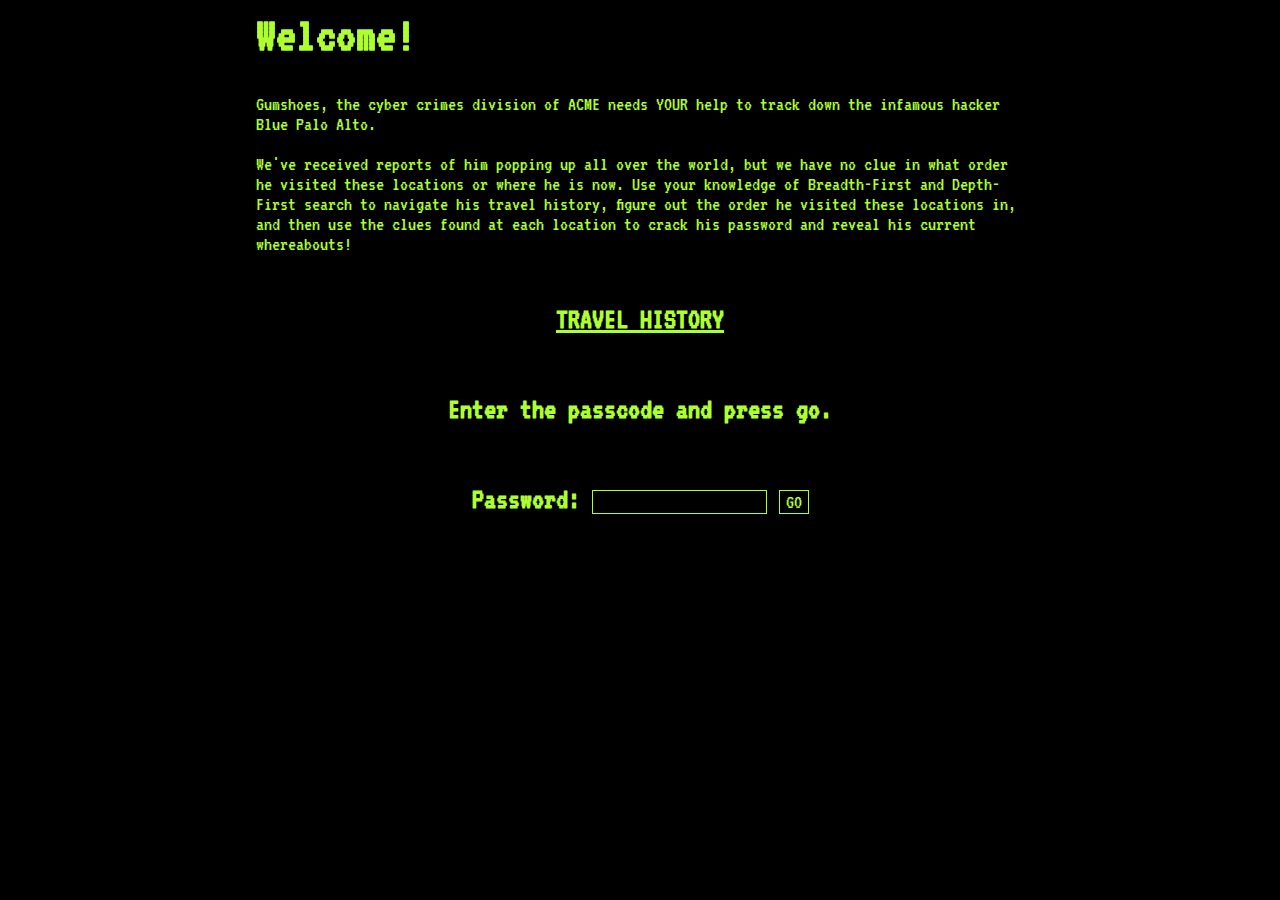
<file: CS 320: Data Science Programming II/mp4/index.html>
<html>
    <head>
    <link href="https://fonts.googleapis.com/css2?family=VT323&display=swap" rel="stylesheet">
    <link rel="stylesheet" href="styles.css">
    <script src="https://code.jquery.com/jquery-3.4.1.js"></script>
    <script>
      $(document).ready(function() {
        window.customData = {}
        window.customData.rootURL = window.location.href
        const passwordInput = $('#password-textbox');
        const attemptButton = $('#submit-button');
        const passwordCheckURL = `${window.customData.rootURL}password`

        const tryPassword = () => {
          const data = passwordInput.val()
          $.post({
            type: "POST",
            url: passwordCheckURL,
            data: data,
            contentType: "application/text; charset=utf-8",
            dataType: "json"
          }).then((resp) => {
            if(resp !== 'NO'){
              newURL = window.customData.rootURL + resp
              window.location.href = newURL
            }
          });
        }
        attemptButton.click(tryPassword)
      });
   </script>
   </head>
        
  <body>
    <h1>Welcome!</h1>

      <p> Gumshoes, the cyber crimes division of ACME needs YOUR help to track down the infamous hacker Blue Palo Alto. </p>
          
      <p>We've received reports of him popping up all over the world, but we have no clue in what order he visited these locations or where he is now. Use your knowledge of Breadth-First and Depth-First search to navigate his travel history, figure out the order he visited these locations in, and then use the clues found at each location to crack his password and reveal his current whereabouts! </p>
    
    
    <div class="interactivity-container">
      <h3><a href="Node_1.html" id="maze-entrance">TRAVEL HISTORY</a></h3>
        <!-- password keypad start here:Edits for f21-->
        <h3><a> Enter the passcode and press go. </a></h3>
        <h3><a id="display_password">Password:</a> <input id="password-textbox"> <button id="submit-button">GO</button> </h3>
    </div>
    <!-- script to change output of password:-->
    <script>
    function addItems(btn_id){
      var q= document.getElementById(btn_id).innerText;
      var k=document.getElementById("display_password").innerText;
      document.getElementById("display_password").innerHTML=k+q

    }
    function clearItems(){
        document.getElementById("display_password").innerHTML="Password:"
    }
</script>
    </body>
</html>
</file>
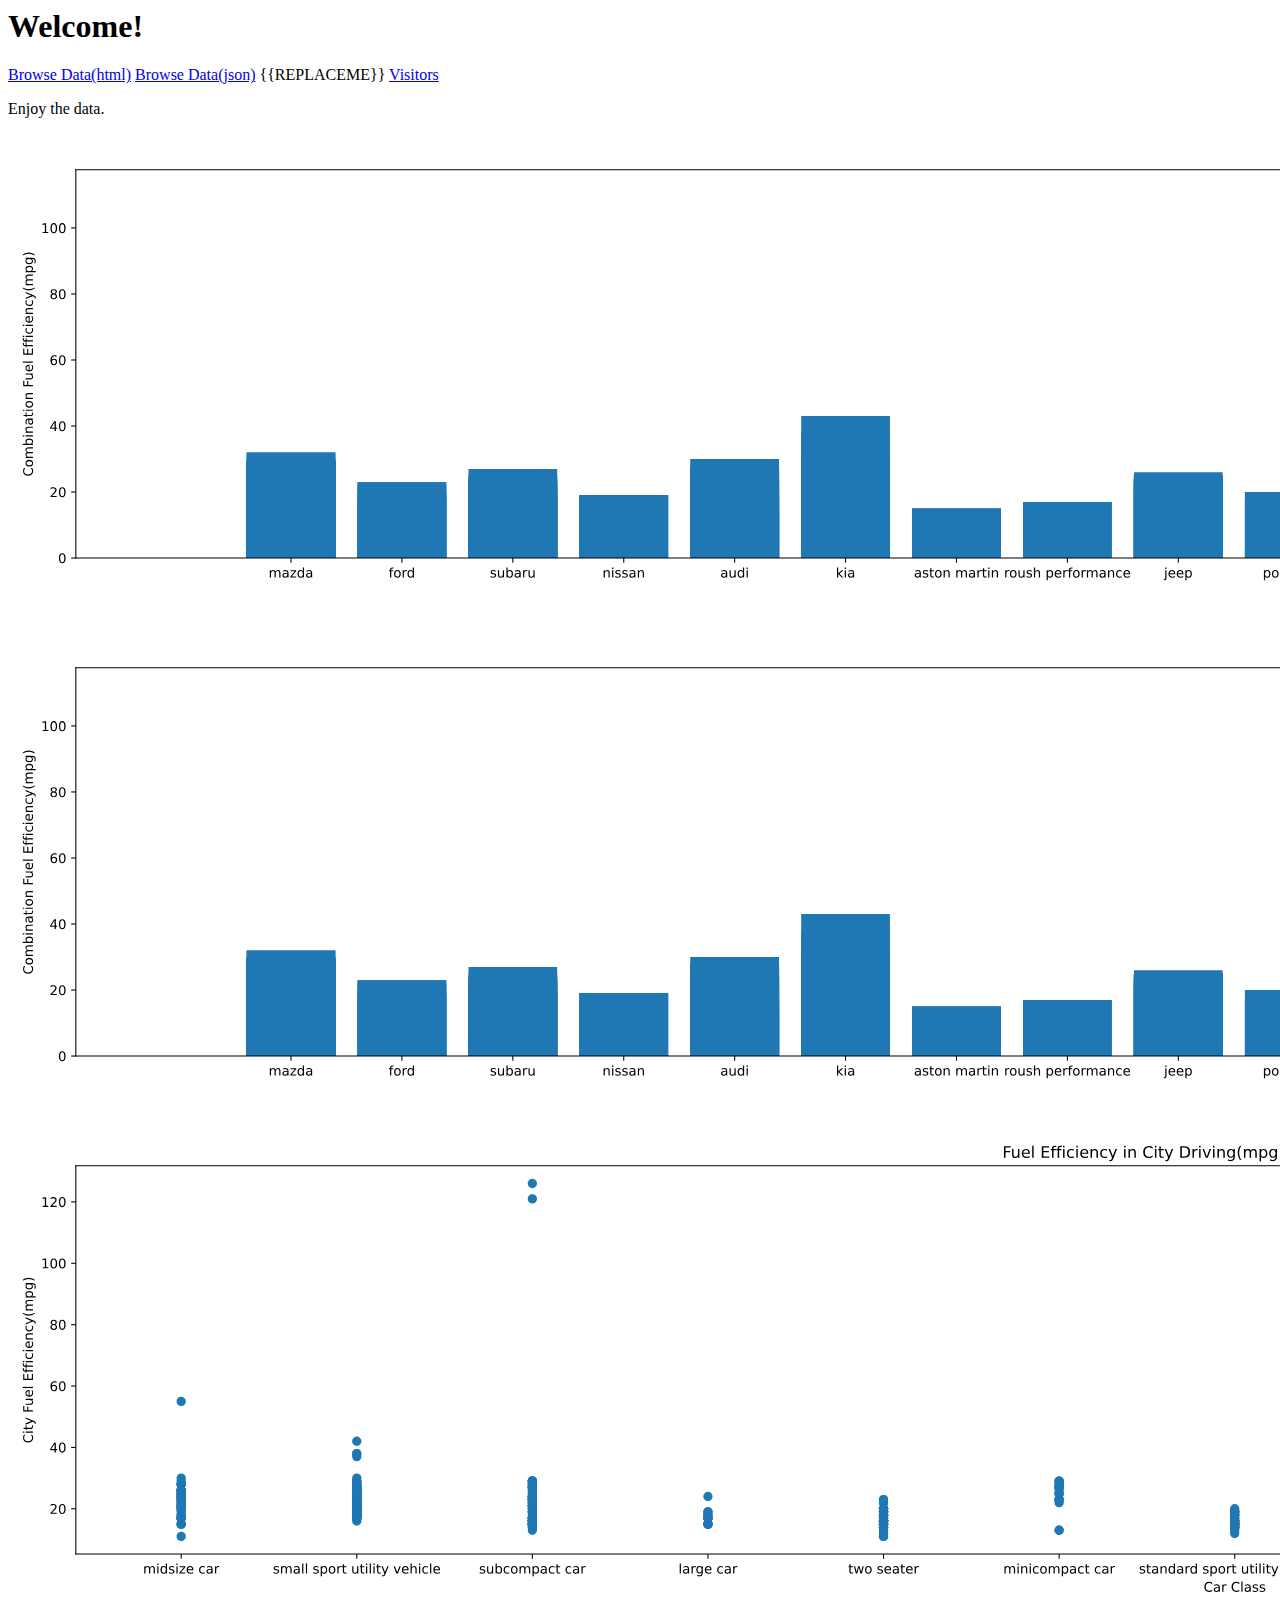
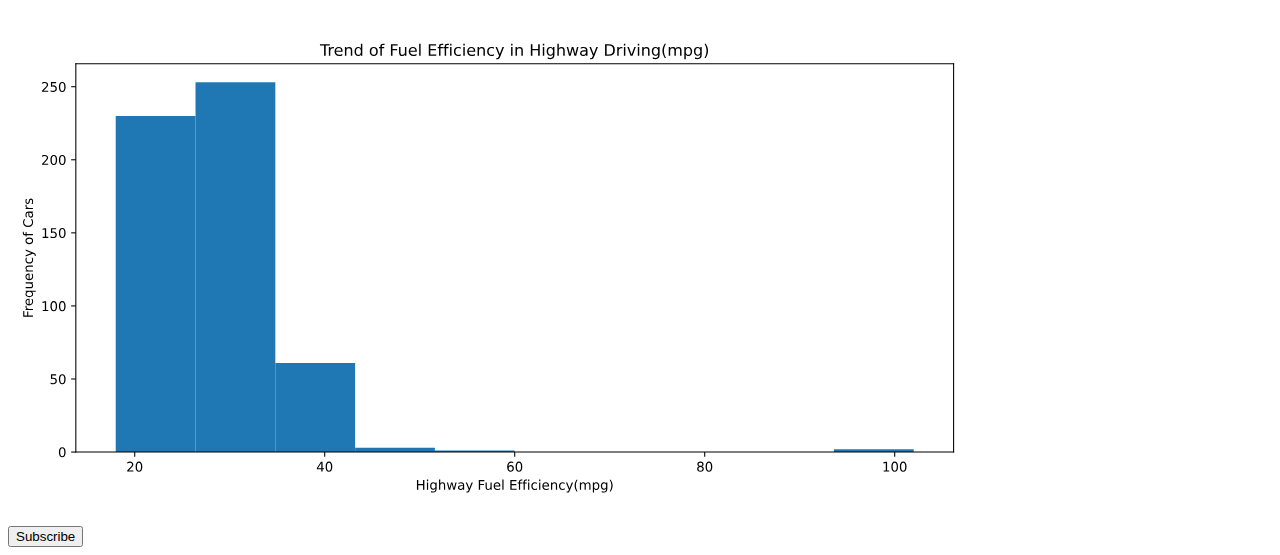
<file: CS 320: Data Science Programming II/mp5/index.html>
<html>
    <head>
        <script src="https://code.jquery.com/jquery-3.4.1.js"></script>
        <script>
          function subscribe() {
            var email = prompt("What is your email?", "????");

            $.post({
              type: "POST",
              url: "email",
              data: email,
              contentType: "application/text; charset=utf-8",
              dataType: "json"
            }).done(function(data) {
              alert(data);
            }).fail(function(data) {
              alert("POST failed");
            });
          }
        </script>
    </head>

    <body>
        <h1>Welcome!</h1>
        <a href="browse.html">Browse Data(html)</a>
        <a href="browse.json">Browse Data(json)</a>
        <!--<a href="donate.html">donate</a>-->
        {{REPLACEME}}
        <a href="visitors.json">Visitors</a>
        
        <p>Enjoy the data.</p>
        <img src="dashboard1.svg"><br><br>
        <img src="dashboard1.svg?show=mileagePlots"><br><br> 
        <img src="dashboard2.svg"><br><br> 
        <img src="dashboard3.svg"><br><br>

        <button onclick="subscribe()">Subscribe</button>
    </body>
</html>
</file>
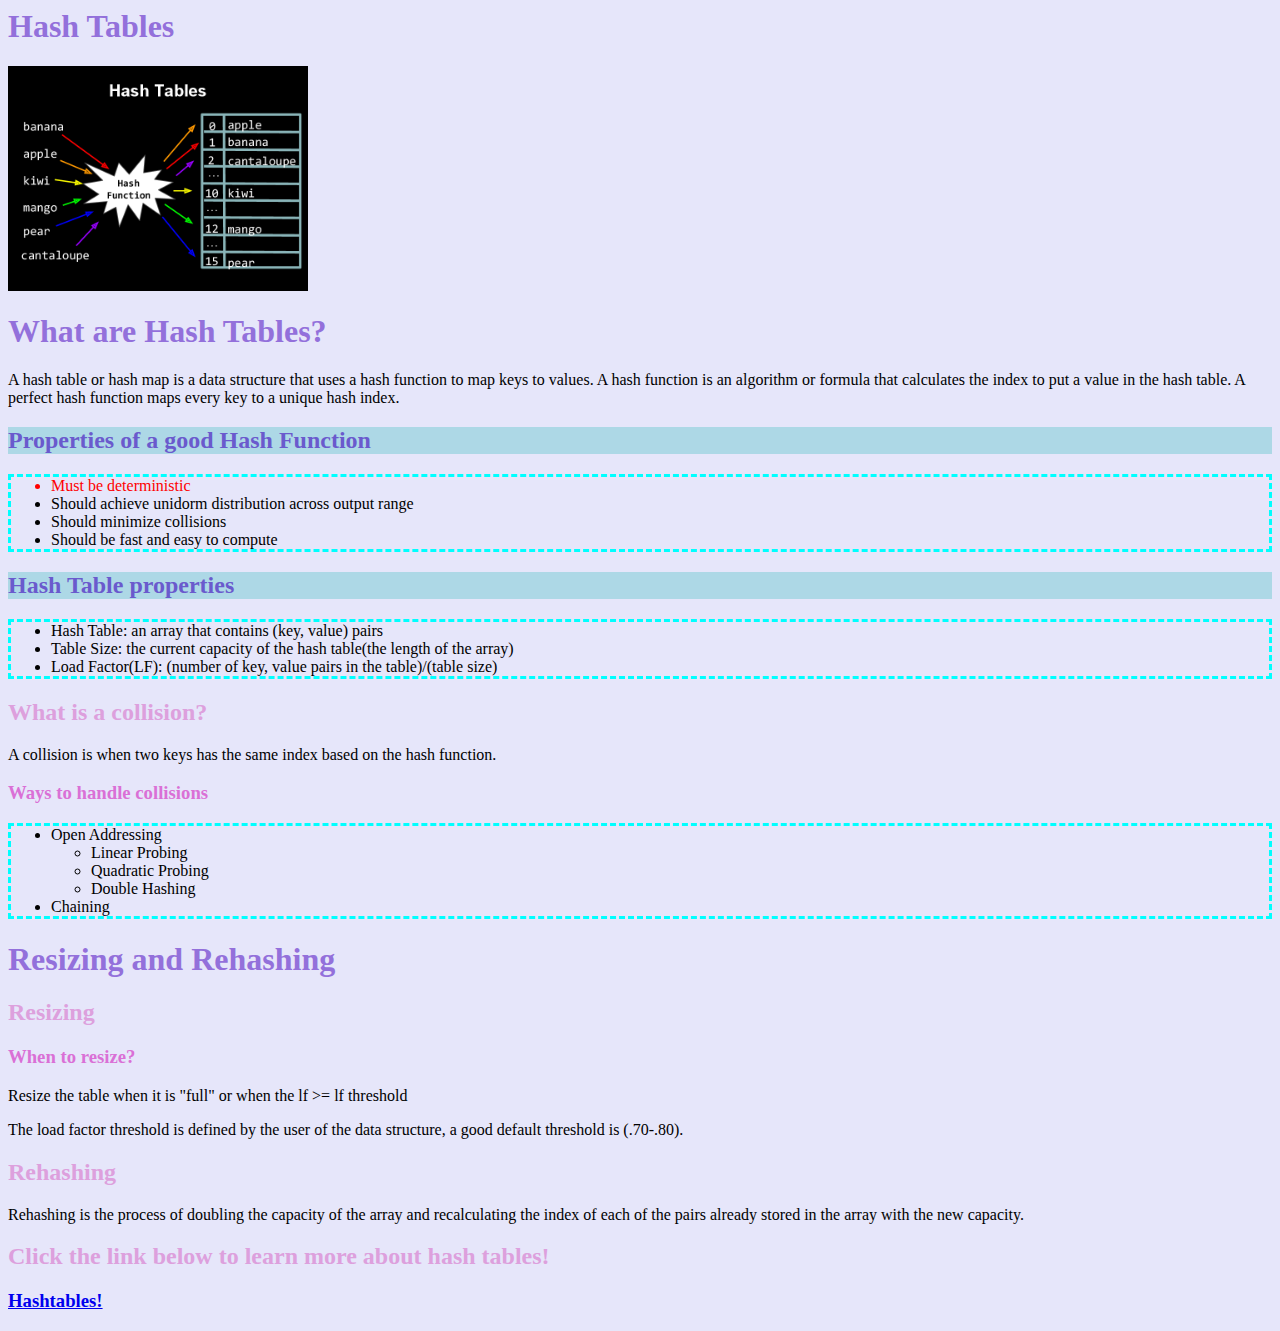
<file: CS400: Programming III/A13: HTML and CSS/index.html>
<html>
	<head>
		<title>Hash Tables</title>
		<meta name = "author" content = "Anna Wang"/>
		<link rel="stylesheet" href="style.css" />
	</head>

	<body>
		<h1>Hash Tables</h1>
		<img src= "hashtable.png" width = "300"/>
		<h1>What are Hash Tables?</h1>
		<p>A hash table or hash map is a data structure that uses a hash function to map keys to values. A hash function is an algorithm or formula that calculates the index to put a value in the hash table. A perfect hash function maps every key to a unique hash index.</p>
		
		<h2 class = "properties">Properties of a good Hash Function</h2>
		<ul class = "list">
			<li id="required">Must be deterministic</li>
			<li>Should achieve unidorm distribution across output range</li>
			<li>Should minimize collisions</li>
			<li>Should be fast and easy to compute</li>
		</ul>

		<h2 class = "properties">Hash Table properties</h2>
		<ul class = "list">
			<li>Hash Table: an array that contains (key, value) pairs</li>
			<li>Table Size: the current capacity of the hash table(the length of the array)</li>
			<li>Load Factor(LF): (number of key, value pairs in the table)/(table size)</li>
		</ul>

		<h2>What is a collision?</h2>
		<p>A collision is when two keys has the same index based on the hash function.</p>

		<h3>Ways to handle collisions</h3>
		<ul class = "list">
			<li>Open Addressing</li>
				<ul>
					<li>Linear Probing</li>
					<li>Quadratic Probing</li>
					<li>Double Hashing</li>
				</ul>
			<li>Chaining</li>
		</ul>

		<h1>Resizing and Rehashing</h1>
		<h2>Resizing</h2>
		<h3>When to resize?</h3>
		<p>Resize the table when it is "full" or when the lf >= lf threshold</p>
		
		<p>The load factor threshold is defined by the user of the data structure, a good default threshold is (.70-.80).</p>

		<h2>Rehashing</h2>
		<p>Rehashing is the process of doubling the capacity of the array and recalculating the index of each of the pairs already stored in the array with the new capacity.</p>

		<h2>Click the link below to learn more about hash tables!</h2>
		<h3><a href = "https://www.geeksforgeeks.org/hashtable-in-java/">Hashtables!</a></h3>
	
	</body>
</html>
</file>
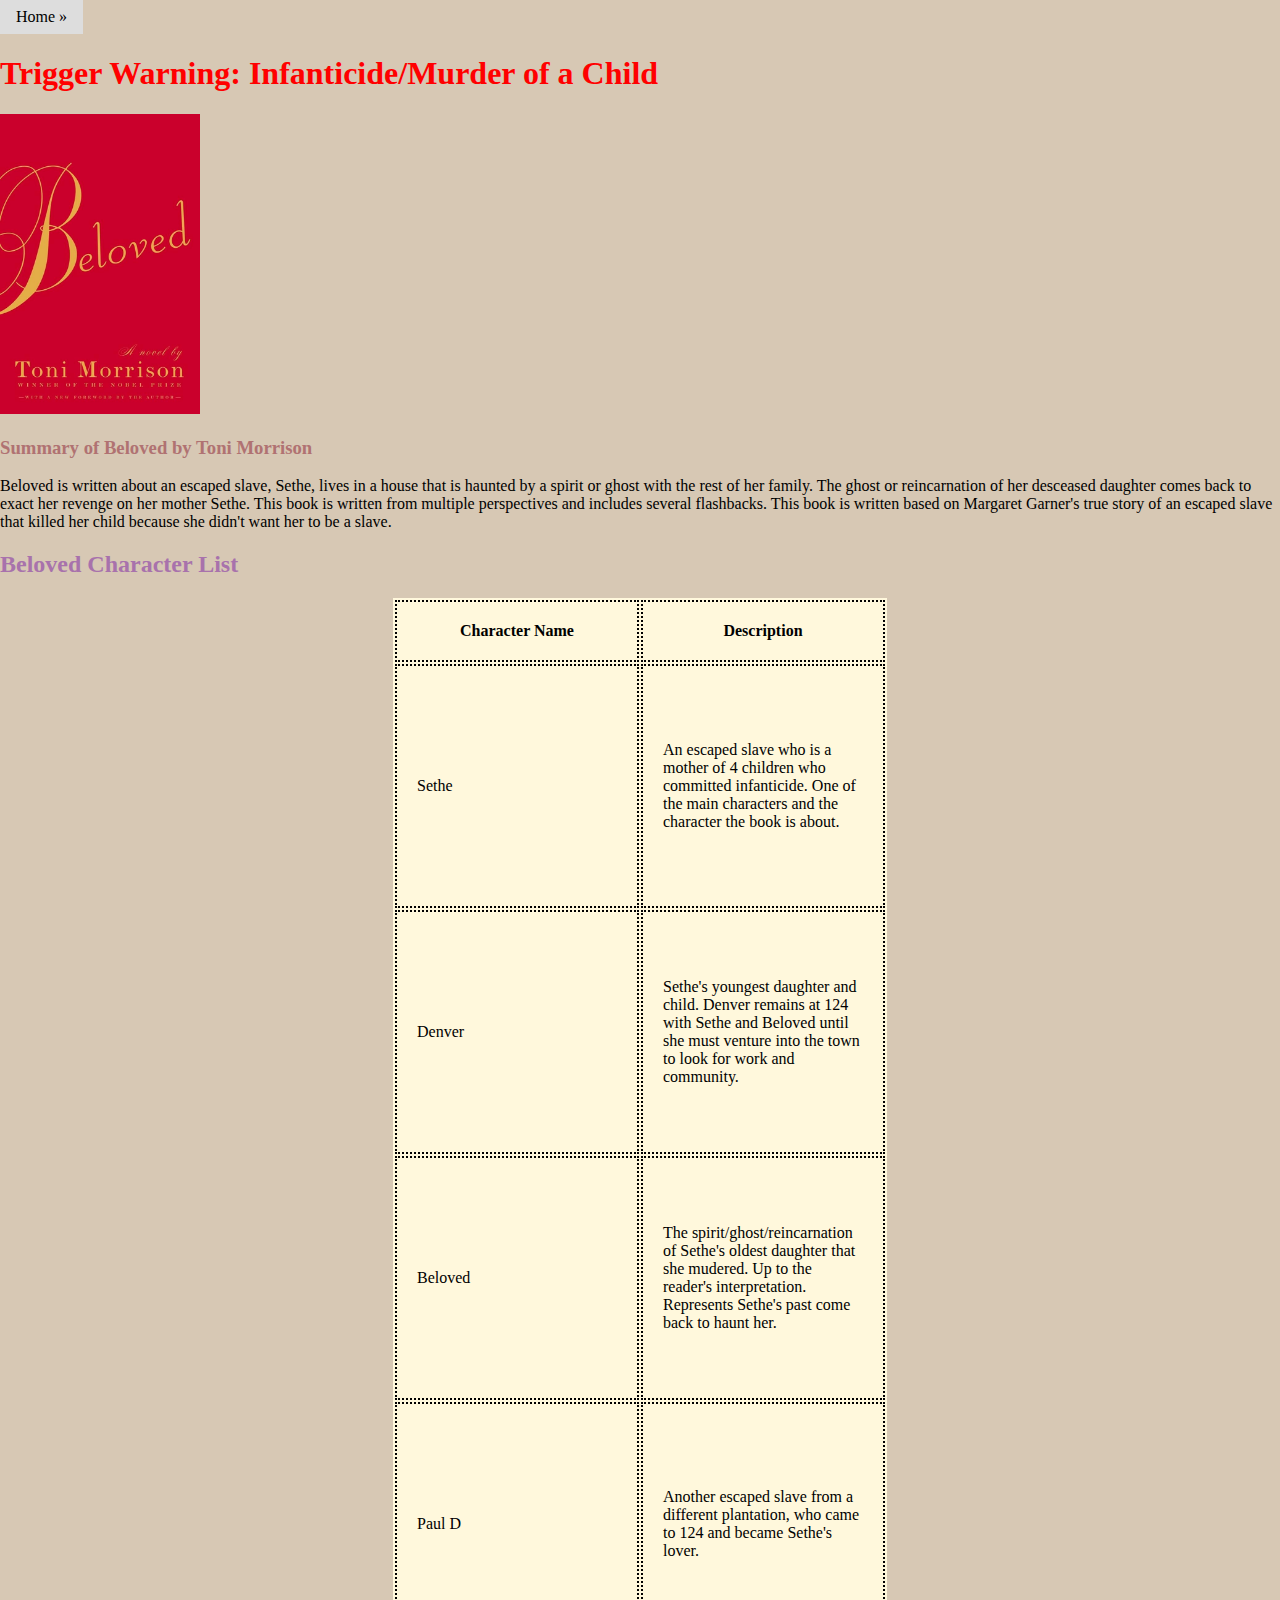
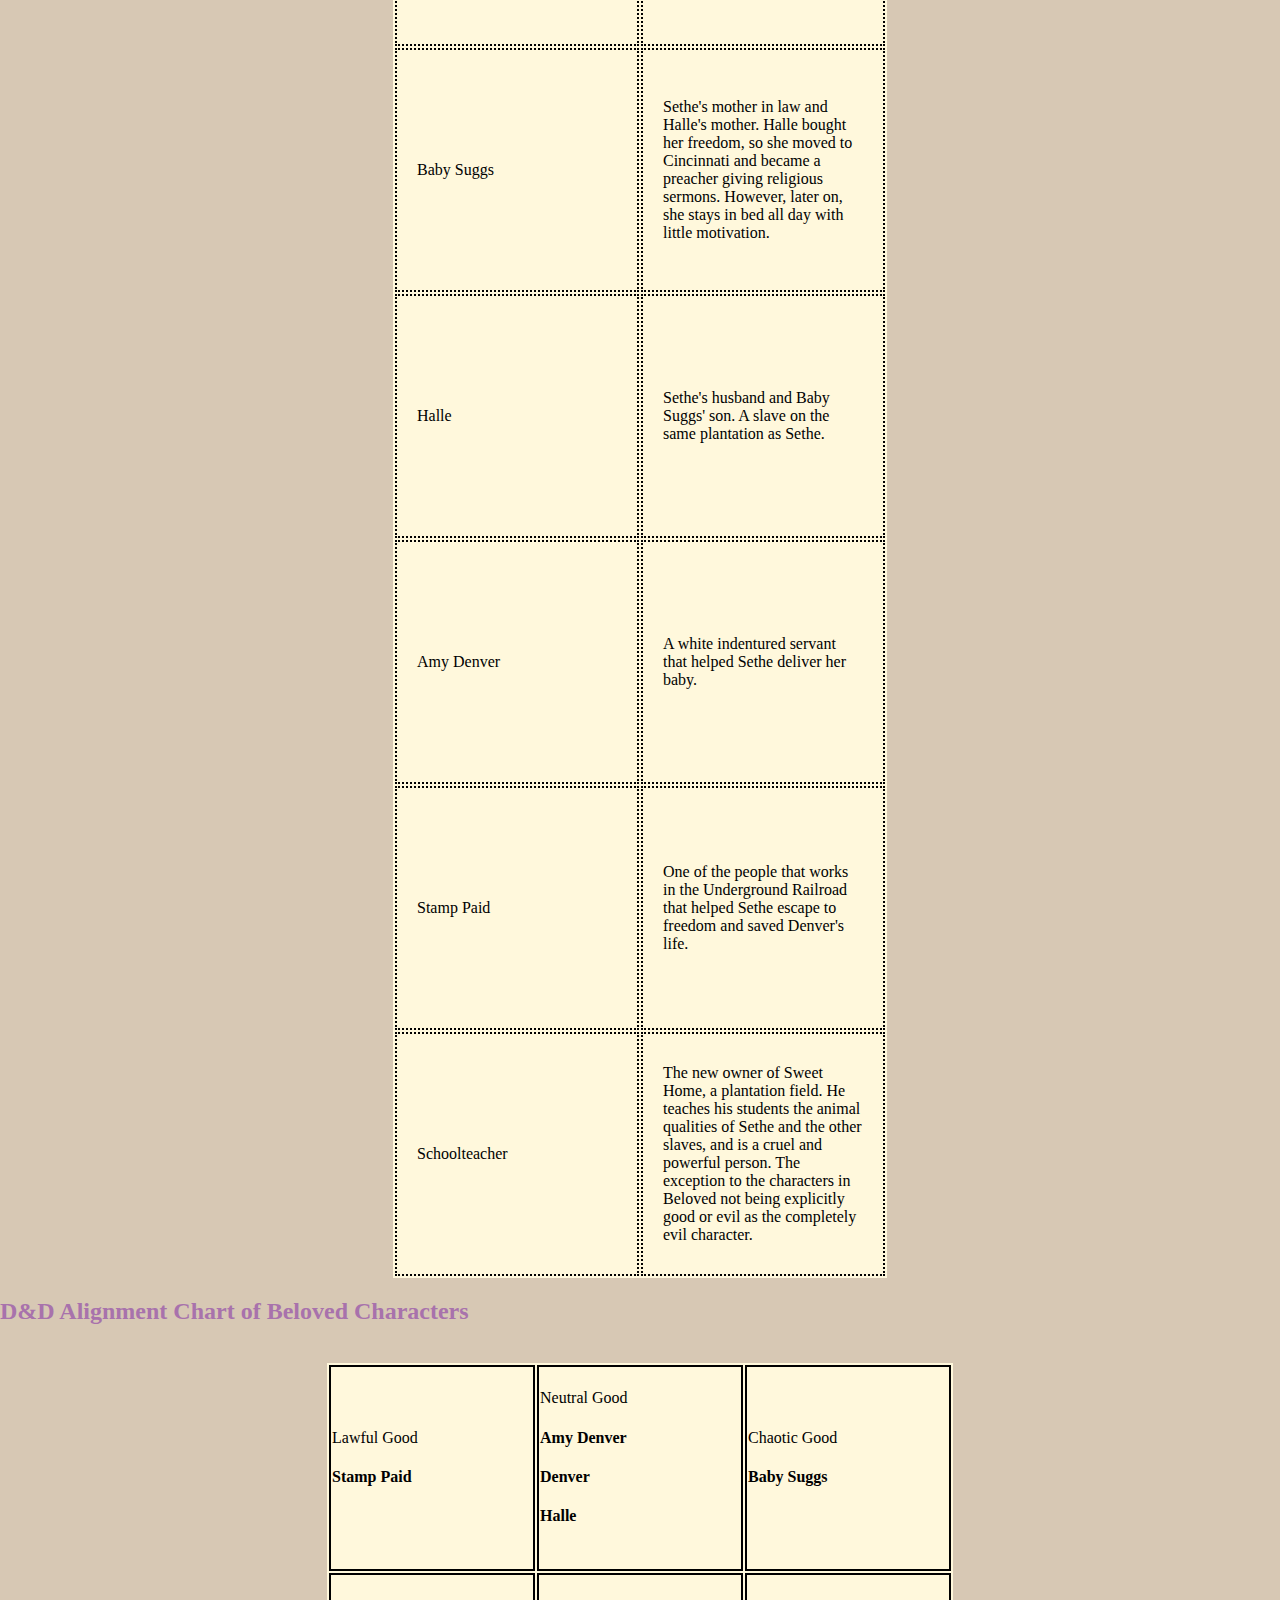
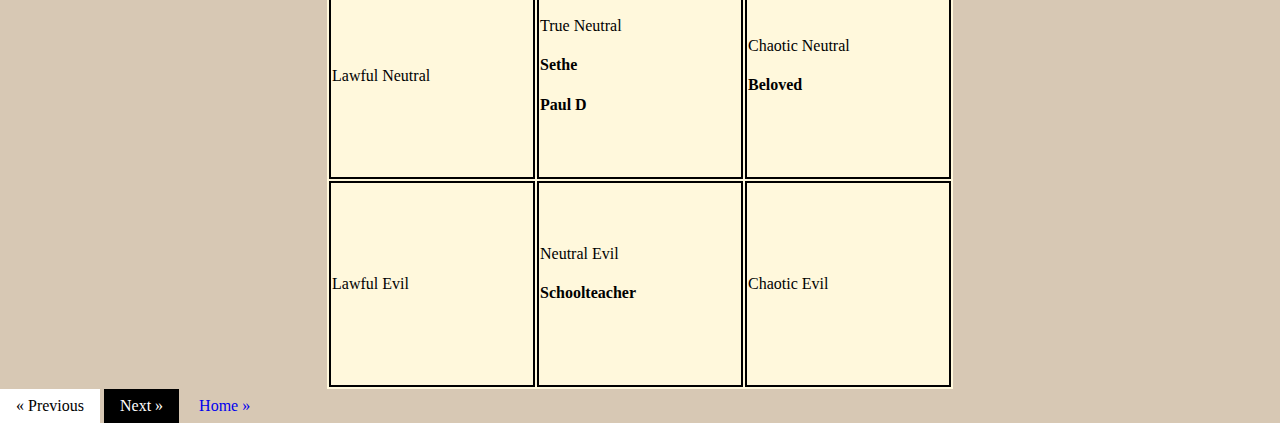
<file: English 140: Figure of The Outsider/beloved.html>
<!DOCTYPE html>
<html>
    <head>
        <title>Beloved Webpage</title>
        <meta name = "author" content = "Anna Wang"/>
        <link rel="stylesheet" href="style.css"/>
    </head>
    <body>
        <a href="main.html" class="home">Home &raquo;</a>
        <h1 style = "color: red; font-size: xx-large;">Trigger Warning: Infanticide/Murder of a Child</h1>
        <img src= "beloved.jpg" width = "200" height="300"/> 
        <h3>Summary of Beloved by Toni Morrison</h3>
        <p>Beloved is written about an escaped slave, Sethe, lives in a 
            house that is haunted by a spirit or ghost with the rest of her family. The ghost or reincarnation of her desceased daughter
            comes back to exact her revenge on her mother Sethe. This book is written from multiple perspectives and includes several flashbacks. 
            This book is written based on Margaret Garner's true story of an escaped slave that killed her child because she 
            didn't want her to be a slave. 
        </p>
        <h2> Beloved Character List</h2>
        <table class="CharSum">
            <tr>
                <th>Character Name</th>
                <th>Description</th>
            </tr>
            <tr>
                <td>Sethe</td>
                <td>An escaped slave who is a mother of 4 children who committed infanticide. One of the main characters and the character
                    the book is about.
                </td>
            </tr>
            <tr>
                <td>Denver</td>
                <td> Sethe's youngest daughter and child. Denver remains at 124 with Sethe and Beloved until she must venture into the town to 
                    look for work and community. 
                </td>
            </tr>
            <tr>
                <td>Beloved</td>
                <td> The spirit/ghost/reincarnation of Sethe's oldest daughter that she mudered. Up to the reader's interpretation. Represents Sethe's 
                    past come back to haunt her. 
                </td>
            </tr>
            <tr>
                <td>Paul D</td>
                <td>Another escaped slave from a different plantation, who came to 124 and became Sethe's lover.
                </td>
            </tr>
            <tr>
                <td>Baby Suggs</td>
                <td>Sethe's mother in law and Halle's mother. Halle bought her freedom, so she moved to Cincinnati and became a preacher
                    giving religious sermons. However, later on, she stays in bed all day with little motivation.
                </td>
            </tr>    
            <tr>
                <td>Halle</td>
                <td>Sethe's husband and Baby Suggs' son. A slave on the same plantation as Sethe. 
                </td>
            </tr>
            <tr> 
                <td>Amy Denver</td>
                <td>A white indentured servant that helped Sethe deliver her baby. 
                </td>
            </tr>
            <tr>
                <td>Stamp Paid</td>
                <td> One of the people that works in the Underground Railroad that helped Sethe escape to freedom and saved
                    Denver's life.
                </td>
            </tr>
            <tr>
                <td>Schoolteacher</td>
                <td>The new owner of Sweet Home, a plantation field. He teaches his students the animal qualities of 
                    Sethe and the other slaves, and is a cruel and powerful person. The exception to the characters 
                    in Beloved not being explicitly good or evil as the completely evil character. 
                </td>
            </tr>
        </table>
        <h2>D&D Alignment Chart of Beloved Characters</h2>
        <br>
        <table class ="Chart">
            <tr>
              <td> Lawful Good <h4>Stamp Paid</h4></td>
              <td> Neutral Good<h4>Amy Denver</h4><h4>Denver</h4><h4>Halle</h4></td>
              <td> Chaotic Good <h4>Baby Suggs</h4></td>
            </tr>
            <tr>
              <td> Lawful Neutral </td>
              <td> True Neutral <h4>Sethe</h4><h4>Paul D</h4></td>
              <td> Chaotic Neutral<h4>Beloved</h4></td>
            </tr>
            <tr>
              <td>Lawful Evil</td>
              <td>Neutral Evil<h4>Schoolteacher</h4></td>
              <td>Chaotic Evil</td>
            </tr>
        </table>
        <a href="thePlague.html" class="previous">&laquo; Previous</a>
        <a href="theBellJar.html" class="next">Next &raquo;</a>
        <a href="main.html" class="home">Home &raquo;</a>
    </body>
</html>
</file>
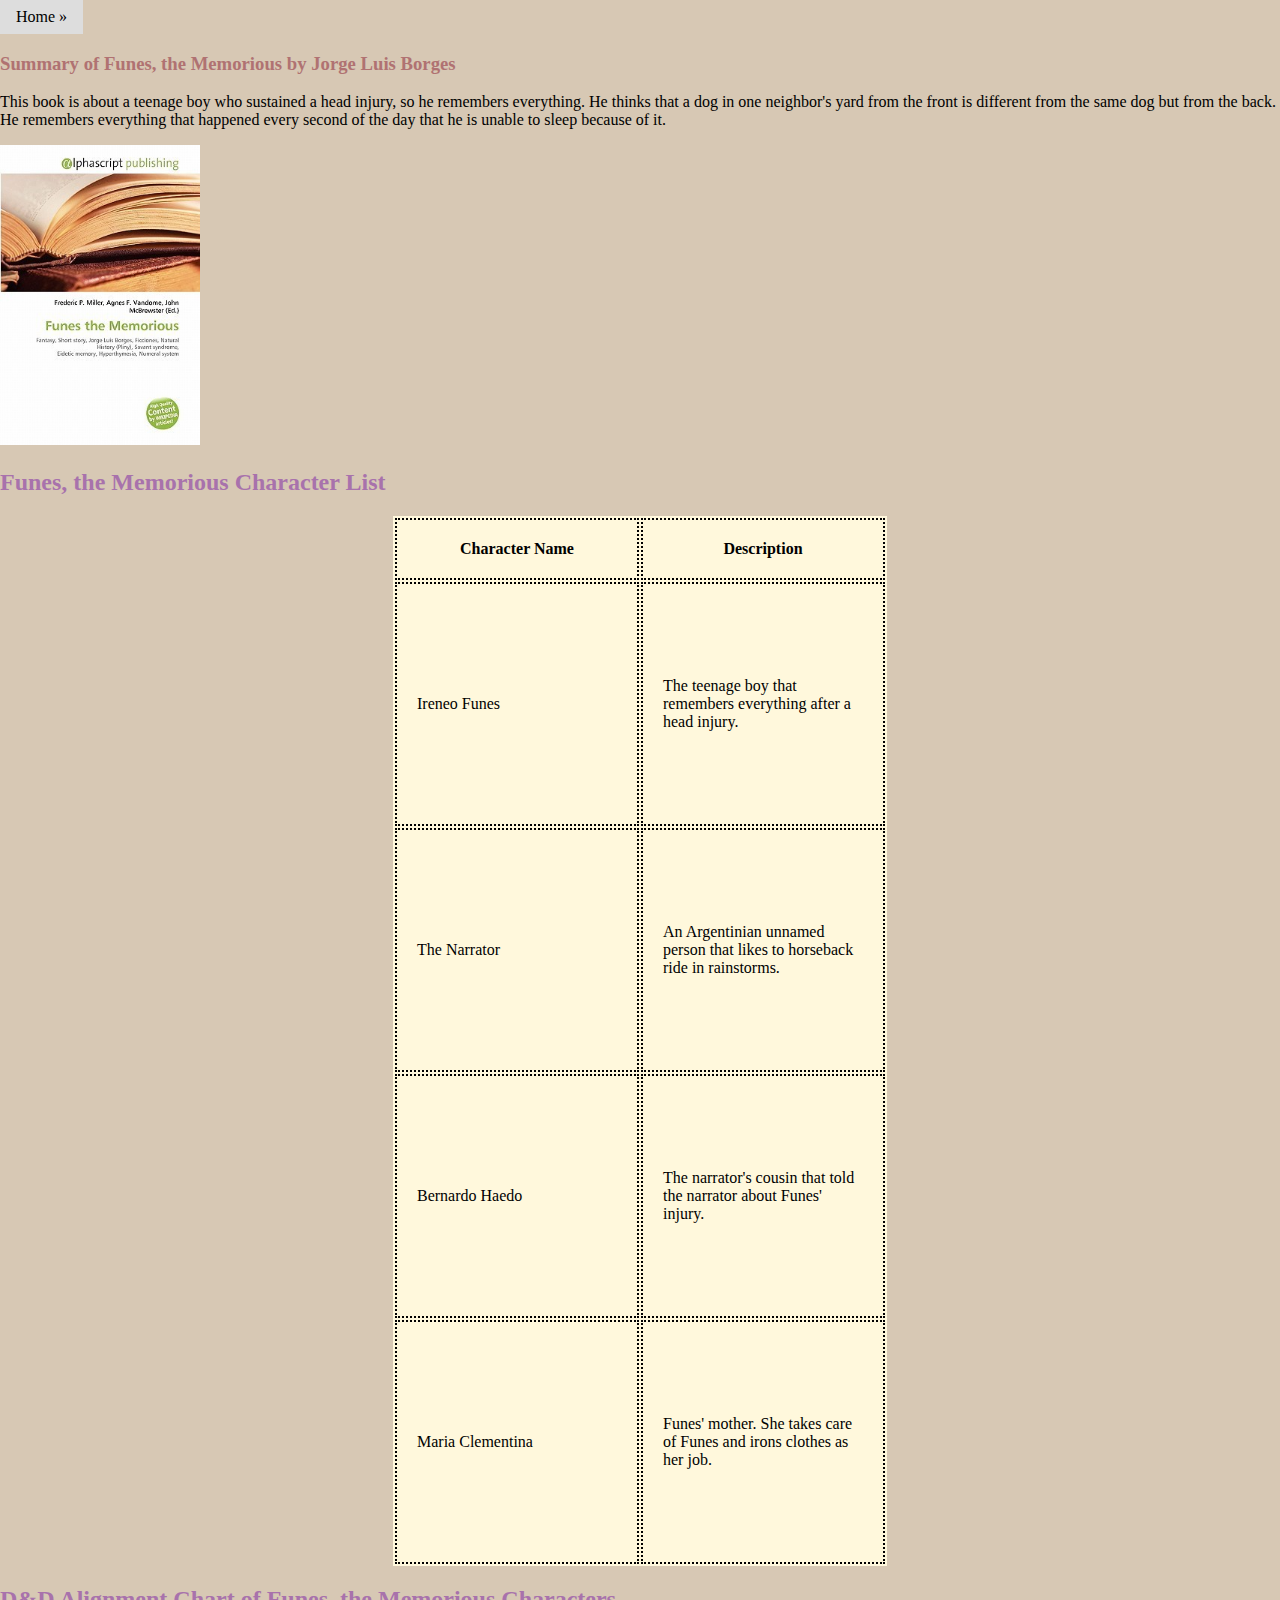
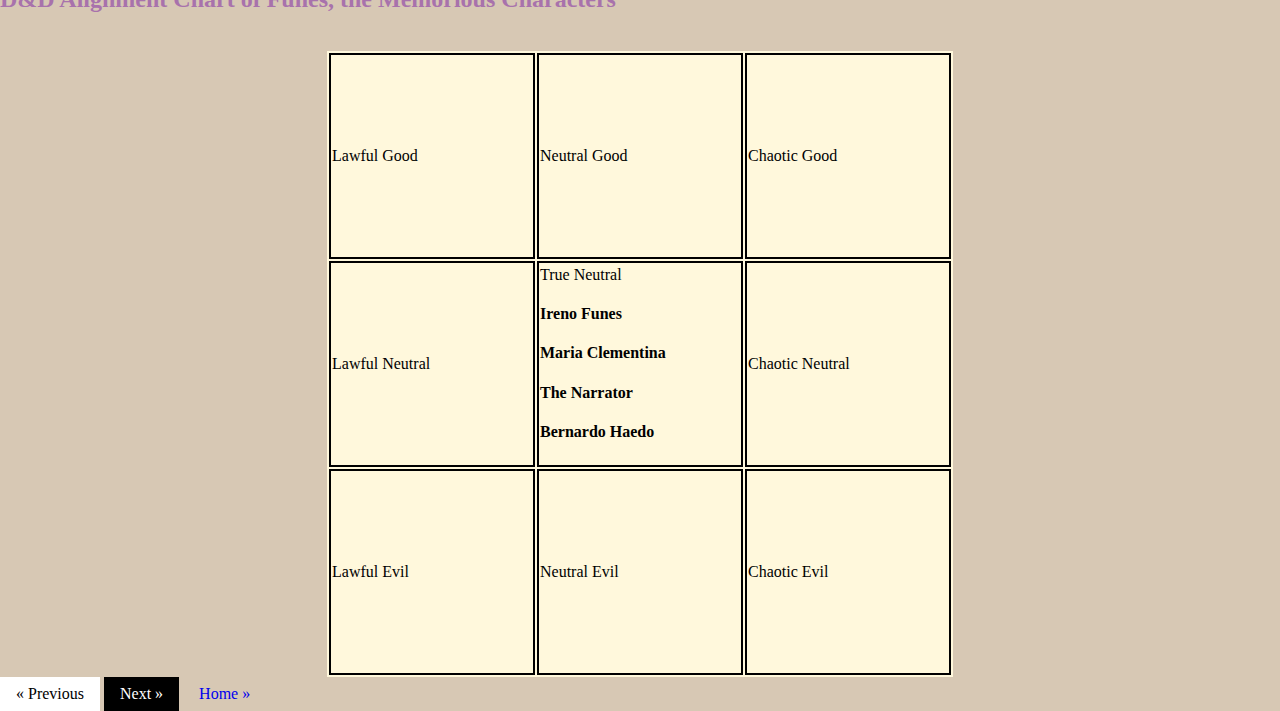
<file: English 140: Figure of The Outsider/funes.html>
<!DOCTYPE html>
<html>
    <head>
        <title>Funes, the Memorious Webpage</title>
        <meta name = "author" content = "Anna Wang"/>
        <link rel="stylesheet" href="style.css"/>
    </head>
    <body>
        <a href="main.html" class="home">Home &raquo;</a>
        <h3>Summary of Funes, the Memorious by Jorge Luis Borges</h3>
        <p>This book is about a teenage boy who sustained a head injury, so he remembers everything. He thinks that a dog in one neighbor's yard from the front
            is different from the same dog but from the back. He remembers everything that happened every second of the day that he is unable to sleep because 
            of it.
        </p>
        <img src= "funes.jpg" width = "200" height="300"/> 
        <h2>Funes, the Memorious Character List</h2>
        <table class="CharSum">
            <tr>
                <th>Character Name</th>
                <th>Description</th>
            </tr>
            <tr>
                <td>Ireneo Funes</td>
                <td>The teenage boy that remembers everything after a head injury. </td>
            </tr>
            <tr>
                <td>The Narrator</td>
                <td>An Argentinian unnamed person that likes to horseback ride in rainstorms. </td>
            </tr>
            <tr>
                <td>Bernardo Haedo</td>
                <td>The narrator's cousin that told the narrator about Funes' injury.  </td>
            </tr>
            <tr>
                <td>Maria Clementina</td>
                <td>Funes' mother. She takes care of Funes and irons clothes as her job.  </td>
            </tr>
          </table>
        <h2>D&D Alignment Chart of Funes, the Memorious Characters</h2>
        <br>
        <table class ="Chart">
            <tr>
              <td> Lawful Good </td>
              <td> Neutral Good</td>
              <td> Chaotic Good</td>
            </tr>
            <tr>
              <td> Lawful Neutral </td>
              <td> True Neutral<h4>Ireno Funes</h4><h4>Maria Clementina</h4><h4>The Narrator</h4><h4>Bernardo Haedo</h4></td>
              <td> Chaotic Neutral</td>
            </tr>
            <tr>
              <td>Lawful Evil</td>
              <td>Neutral Evil</td>
              <td>Chaotic Evil</td>
            </tr>
          </table>
          <a href="water.html" class="previous">&laquo; Previous</a>
          <a href="menard.html" class="next">Next &raquo;</a>
          <a href="main.html" class="home">Home &raquo;</a>
    </body>
</html>
</file>
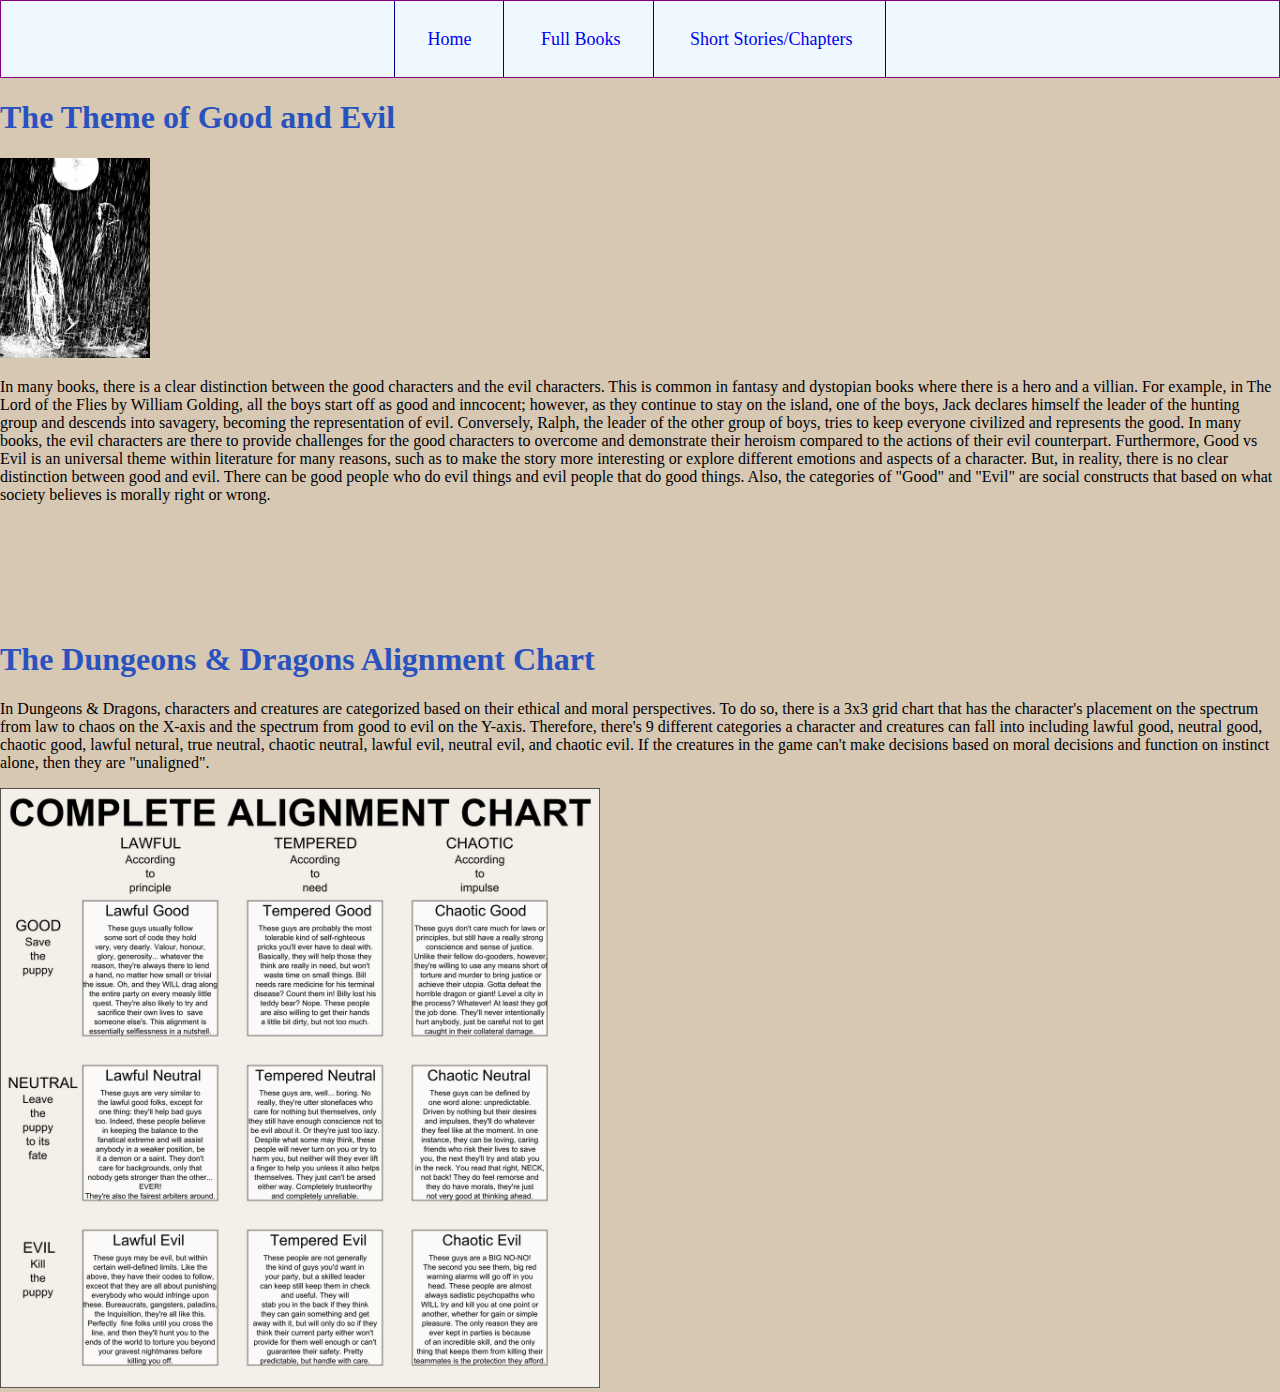
<file: English 140: Figure of The Outsider/main.html>
<!DOCTYPE html>
    <head> 
        <title>English 140 Creative Project</title>
        <meta name = "author" content = "Anna Wang"/>
        <link rel="stylesheet" href="style.css"/>
    </head>
    <body>
        <div class="NavBar">
            <ul>
                <li class="left"><a href="main.html">Home</a></li>
                <li class="dropdown">
                    <a href="javascript:void(0)" class="dropbtn">Full Books</a>
                    <div class="dropdown-content">
                    <a href="beloved.html">Beloved</a>
                    <a href="theBellJar.html">The Bell Jar</a>
                    <a href="thePlague.html">The Plague</a>
                    </div> 
                </li>
                <li class="dropdown">
                    <a href="javascript:void(0)" class="dropbtn">Short Stories/Chapters</a>
                    <div class="dropdown-content">
                    <a href="funes.html">Funes, The Memorious</a>
                    <a href="menard.html">Pierre Menard, Author of the Quixote</a>
                    <a href="walden.html">Walden</a>
                    <a href="water.html">This is Water</a>
                    </div> 
                </li>
            </ul>
         </div>
    </body>
    
    <h1>The Theme of Good and Evil</h1>
    <img src= "ge.jpg" width = "150" height = "200"/>
    <p>In many books, there is a clear distinction between the good characters and the evil characters. This is common in fantasy 
        and dystopian books where there is a hero and a villian. For example, in The Lord of the Flies by William Golding, all the boys start off as good
        and inncocent; however, as they continue to stay on the island, one of the boys, Jack declares himself the leader of the hunting group and descends 
        into savagery, becoming the representation of evil. Conversely, Ralph, the leader of the other group of boys, tries to keep everyone civilized and represents 
        the good. In many books, the evil characters are there to provide challenges for the good characters to overcome and demonstrate their heroism compared to the actions 
        of their evil counterpart. Furthermore, Good vs Evil is an universal theme within literature for many reasons, such as to make the story more interesting or 
        explore different emotions and aspects of a character. But, in reality, there is no clear distinction between good and evil. 
        There can be good people who do evil things and evil people that do good things. Also, the categories of "Good" and "Evil" are 
        social constructs that based on what society believes is morally right or wrong.
    </p>
    <div class="box animation1"></div>
    <h1>The Dungeons & Dragons Alignment Chart</h1>
    <p>In Dungeons & Dragons, characters and creatures are categorized based on their ethical and moral perspectives. To do so, there is a 3x3 grid chart that 
        has the character's placement on the spectrum from law to chaos on the X-axis and the spectrum from good to evil on the Y-axis. Therefore,
        there's 9 different categories a character and creatures can fall into including lawful good, neutral good, chaotic good, lawful netural, true neutral, 
        chaotic neutral, lawful evil, neutral evil, and chaotic evil. If the creatures in the game can't make decisions based on moral decisions and function on instinct alone,
        then they are "unaligned". 
    </p>
    <img src= "alignment.png" width = "600" height = "600"/> 
</html>
</file>
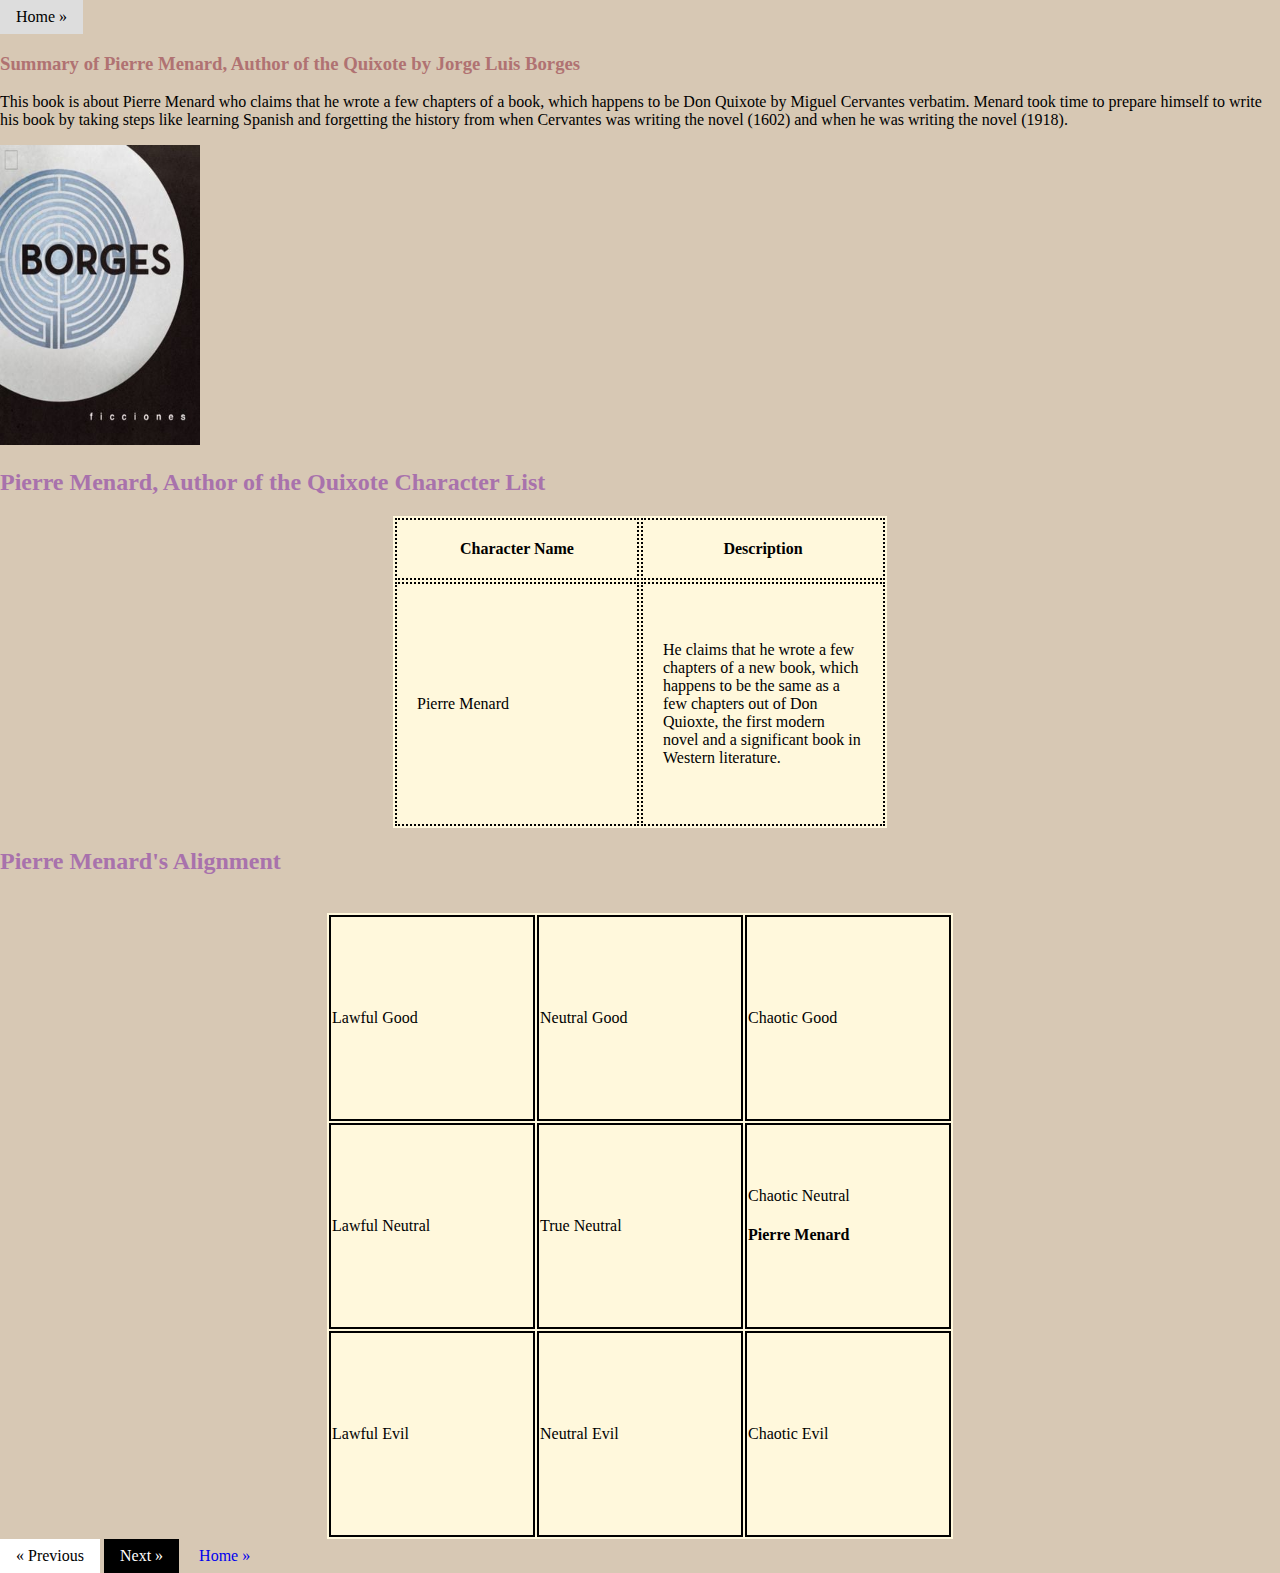
<file: English 140: Figure of The Outsider/menard.html>
<!DOCTYPE html>
<html>
    <head>
        <title>Menard Webpage</title>
        <meta name = "author" content = "Anna Wang"/>
        <link rel="stylesheet" href="style.css"/>
    </head>
    <body>
        <a href="main.html" class="home">Home &raquo;</a>
        <h3>Summary of Pierre Menard, Author of the Quixote by Jorge Luis Borges</h3>
        <p>This book is about Pierre Menard who claims that he wrote a few chapters of a book, which happens to be 
            Don Quixote by Miguel Cervantes verbatim. Menard took time to prepare himself to write his book by taking steps 
            like learning Spanish and forgetting the history from when Cervantes was writing the novel (1602) and when he was
            writing the novel (1918).
        </p>
        <img src= "menard.jpg" width = "200" height="300"/> 
        <h2>Pierre Menard, Author of the Quixote Character List</h2>
        <table class="CharSum">
            <tr>
                <th>Character Name</th>
                <th>Description</th>
            </tr>
            <tr>
                <td>Pierre Menard</td>
                <td> He claims that he wrote a few chapters of a new book, which happens to be the same as a few chapters out of 
                    Don Quioxte, the first modern novel and a significant book in Western literature.
                </td>
            </tr>
          </table>
        <h2>Pierre Menard's Alignment</h2>
        <br>
        <table class ="Chart">
            <tr>
              <td> Lawful Good </td>
              <td> Neutral Good </td>
              <td> Chaotic Good</td>
            </tr>
            <tr>
              <td> Lawful Neutral </td>
              <td> True Neutral </td>
              <td> Chaotic Neutral <h4>Pierre Menard</h4></td>
            </tr>
            <tr>
              <td>Lawful Evil</td>
              <td>Neutral Evil</td>
              <td>Chaotic Evil</td>
            </tr>
          </table>
          <a href="funes.html" class="previous">&laquo; Previous</a>
          <a href="walden.html" class="next">Next &raquo;</a>
          <a href="main.html" class="home">Home &raquo;</a>
    </body>
</html>
</file>
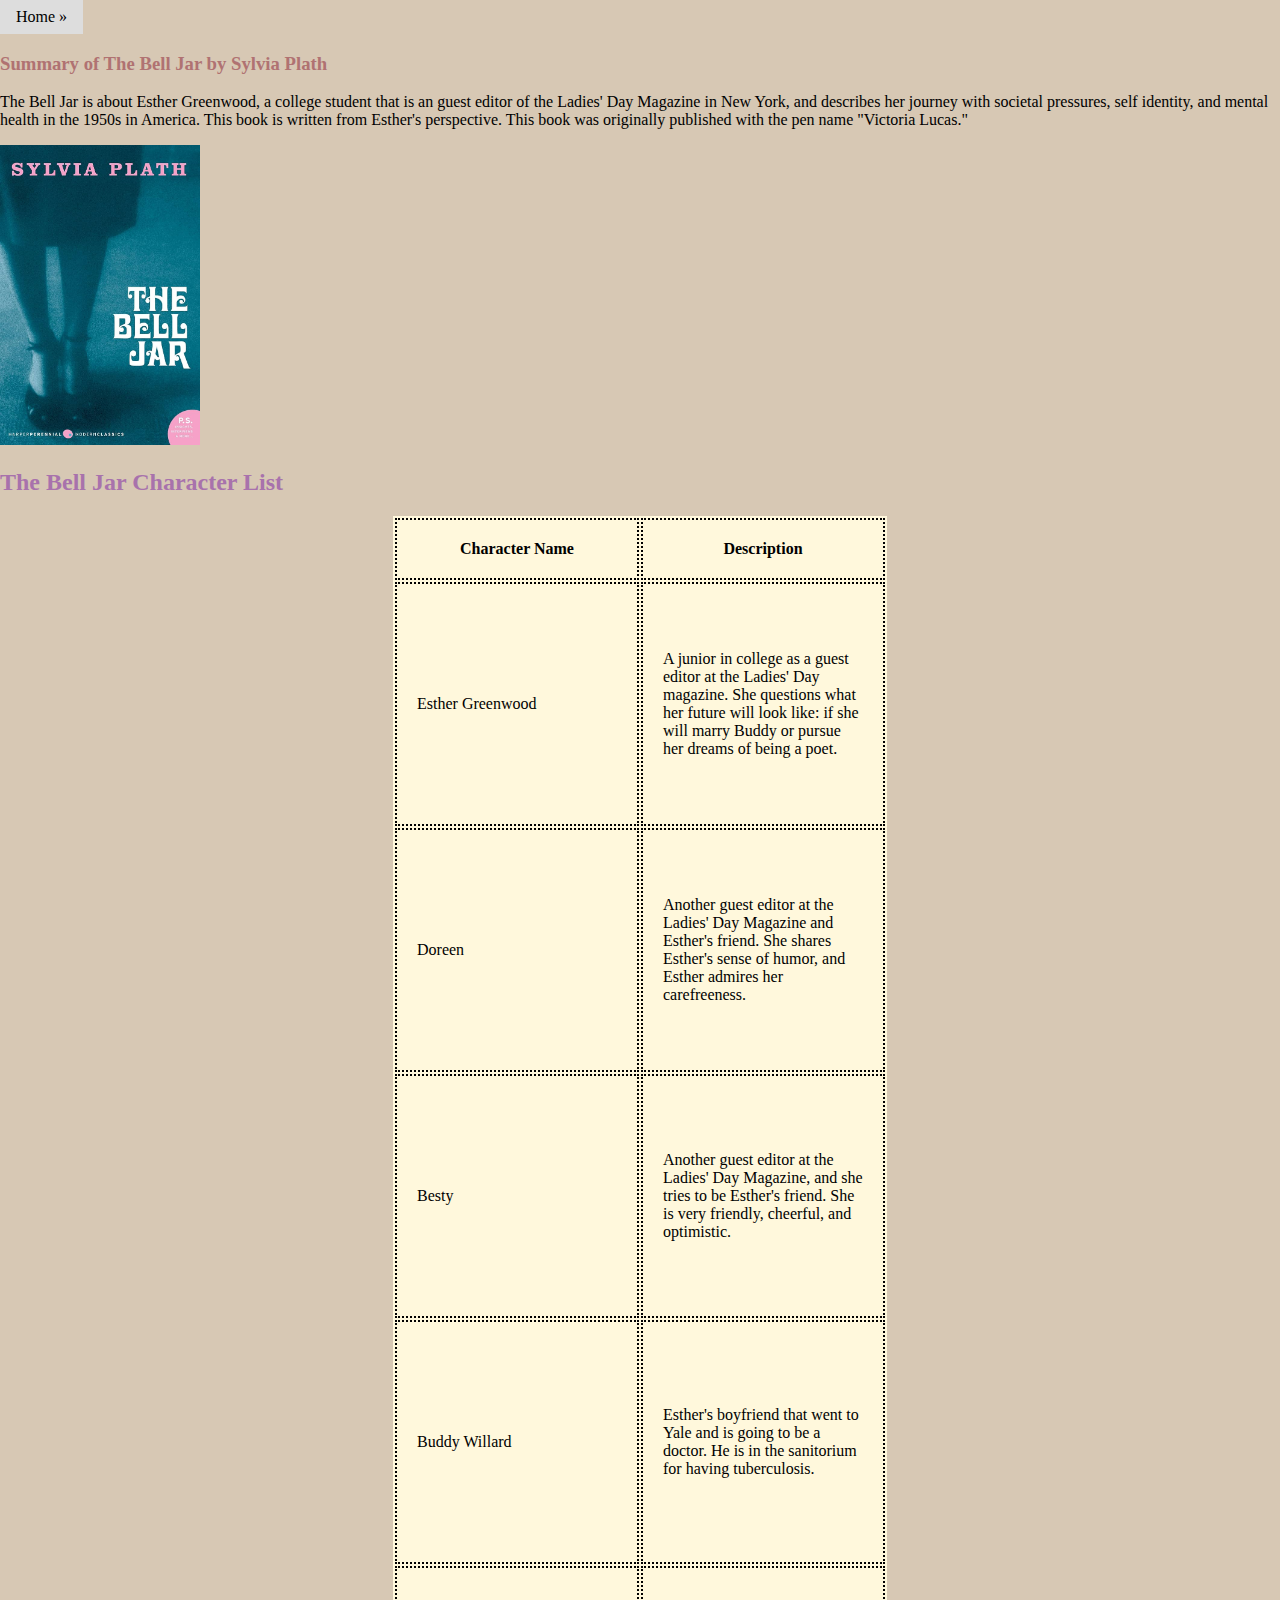
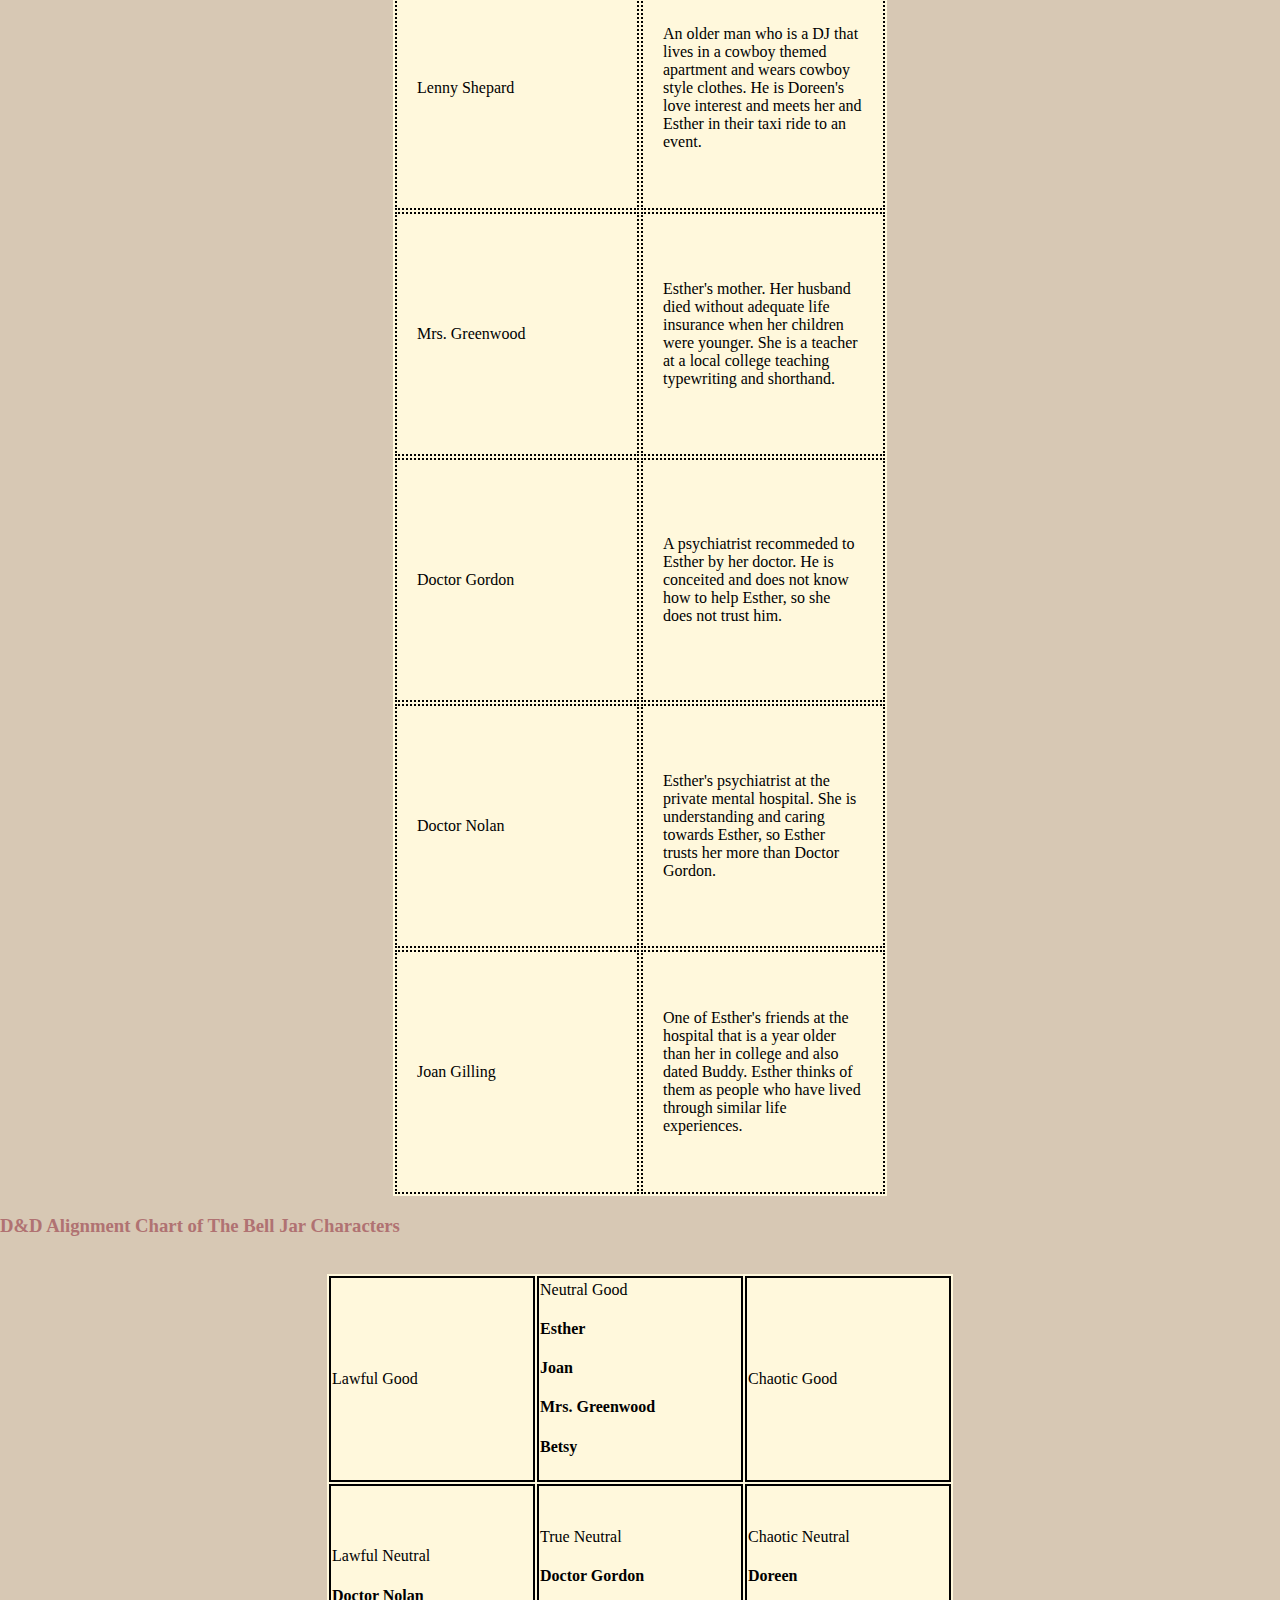
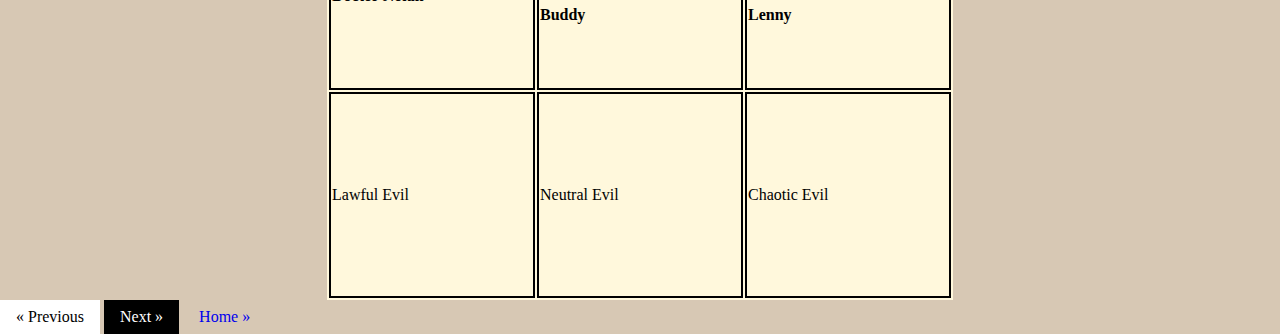
<file: English 140: Figure of The Outsider/theBellJar.html>
<!DOCTYPE html>
<html>
    <head>
        <title>The Bell Jar Webpage</title>
        <meta name = "author" content = "Anna Wang"/>
        <link rel="stylesheet" href="style.css"/>
    </head>
    <body>
        <a href="main.html" class="home">Home &raquo;</a>
        <h3>Summary of The Bell Jar by Sylvia Plath</h3>
        <p>The Bell Jar is about Esther Greenwood, a college student that is an guest editor of the Ladies' Day Magazine in New York, 
            and describes her journey with societal pressures, self identity, and mental health in the 1950s in America. This book is written 
            from Esther's perspective. This book was originally published with the pen name "Victoria Lucas."
        </p>
        <img src= "bell.jpg" width = "200" height="300"/> 
        <h2>The Bell Jar Character List</h2>
        <table class="CharSum">
            <tr>
                <th>Character Name</th>
                <th>Description</th>
            </tr>
            <tr>
                <td>Esther Greenwood</td>
                <td>A junior in college as a guest editor at the Ladies' Day magazine. She questions what her future will look like: 
                    if she will marry Buddy or pursue her dreams of being a poet. </td>
            </tr>
            <tr>
                <td>Doreen</td>
                <td>Another guest editor at the Ladies' Day Magazine and Esther's friend. She shares Esther's sense of humor, and 
                    Esther admires her carefreeness. </td>
            </tr>
            <tr>
                <td>Besty</td>
                <td> Another guest editor at the Ladies' Day Magazine, and she tries to be Esther's friend. She is very friendly, cheerful,
                    and optimistic. 
                </td>
            </tr>
            <tr>
                <td>Buddy Willard</td>
                <td>Esther's boyfriend that went to Yale and is going to be a doctor. He is in the sanitorium for having
                    tuberculosis. </td>
            </tr>
             <tr>
                <td>Lenny Shepard</td>
                <td>An older man who is a DJ that lives in a cowboy themed apartment and wears cowboy style clothes. He is Doreen's love interest
                    and meets her and Esther in their taxi ride to an event.  </td>
            </tr>
            <tr>
                <td>Mrs. Greenwood</td>
                <td> Esther's mother. Her husband died without adequate life insurance when her children were younger. She is a teacher 
                    at a local college teaching typewriting and shorthand. </td>
            </tr>
            <tr>
                <td>Doctor Gordon</td>
                <td>A psychiatrist recommeded to Esther by her doctor. He is conceited and does not know how to help Esther, 
                    so she does not trust him.
                </td>
            </tr>
            <tr>
                <td>Doctor Nolan</td>
                <td> Esther's psychiatrist at the private mental hospital. She is understanding and caring towards Esther, so Esther trusts her
                     more than Doctor Gordon.  </td>
            </tr>
            <tr>
                <td>Joan Gilling</td>
                <td>One of Esther's friends at the hospital that is a year older than her in college and also dated Buddy.
                    Esther thinks of them as people who have lived through similar life experiences. </td>
            </tr>
        </table>
        <h3>D&D Alignment Chart of The Bell Jar Characters</h3>
        <br>
        <table class ="Chart">
            <tr>
              <td> Lawful Good </td>
              <td> Neutral Good <h4>Esther</h4><h4>Joan</h4><h4>Mrs. Greenwood</h4><h4>Betsy</h4></td>
              <td> Chaotic Good</td>
            </tr>
            <tr>
              <td> Lawful Neutral<h4>Doctor Nolan</h4> </td>
              <td> True Neutral <h4>Doctor Gordon</h4><h4>Buddy</h4></td>
              <td> Chaotic Neutral<h4>Doreen</h4><h4>Lenny</h4></td>
            </tr>
            <tr>
              <td>Lawful Evil</td>
              <td>Neutral Evil</td>
              <td>Chaotic Evil</td>
            </tr>
          </table>
          <a href="beloved.html" class="previous">&laquo; Previous</a>
          <a href="thePlague.html" class="next">Next &raquo;</a>
          <a href="main.html" class="home">Home &raquo;</a>
    </body>
</html>
</file>
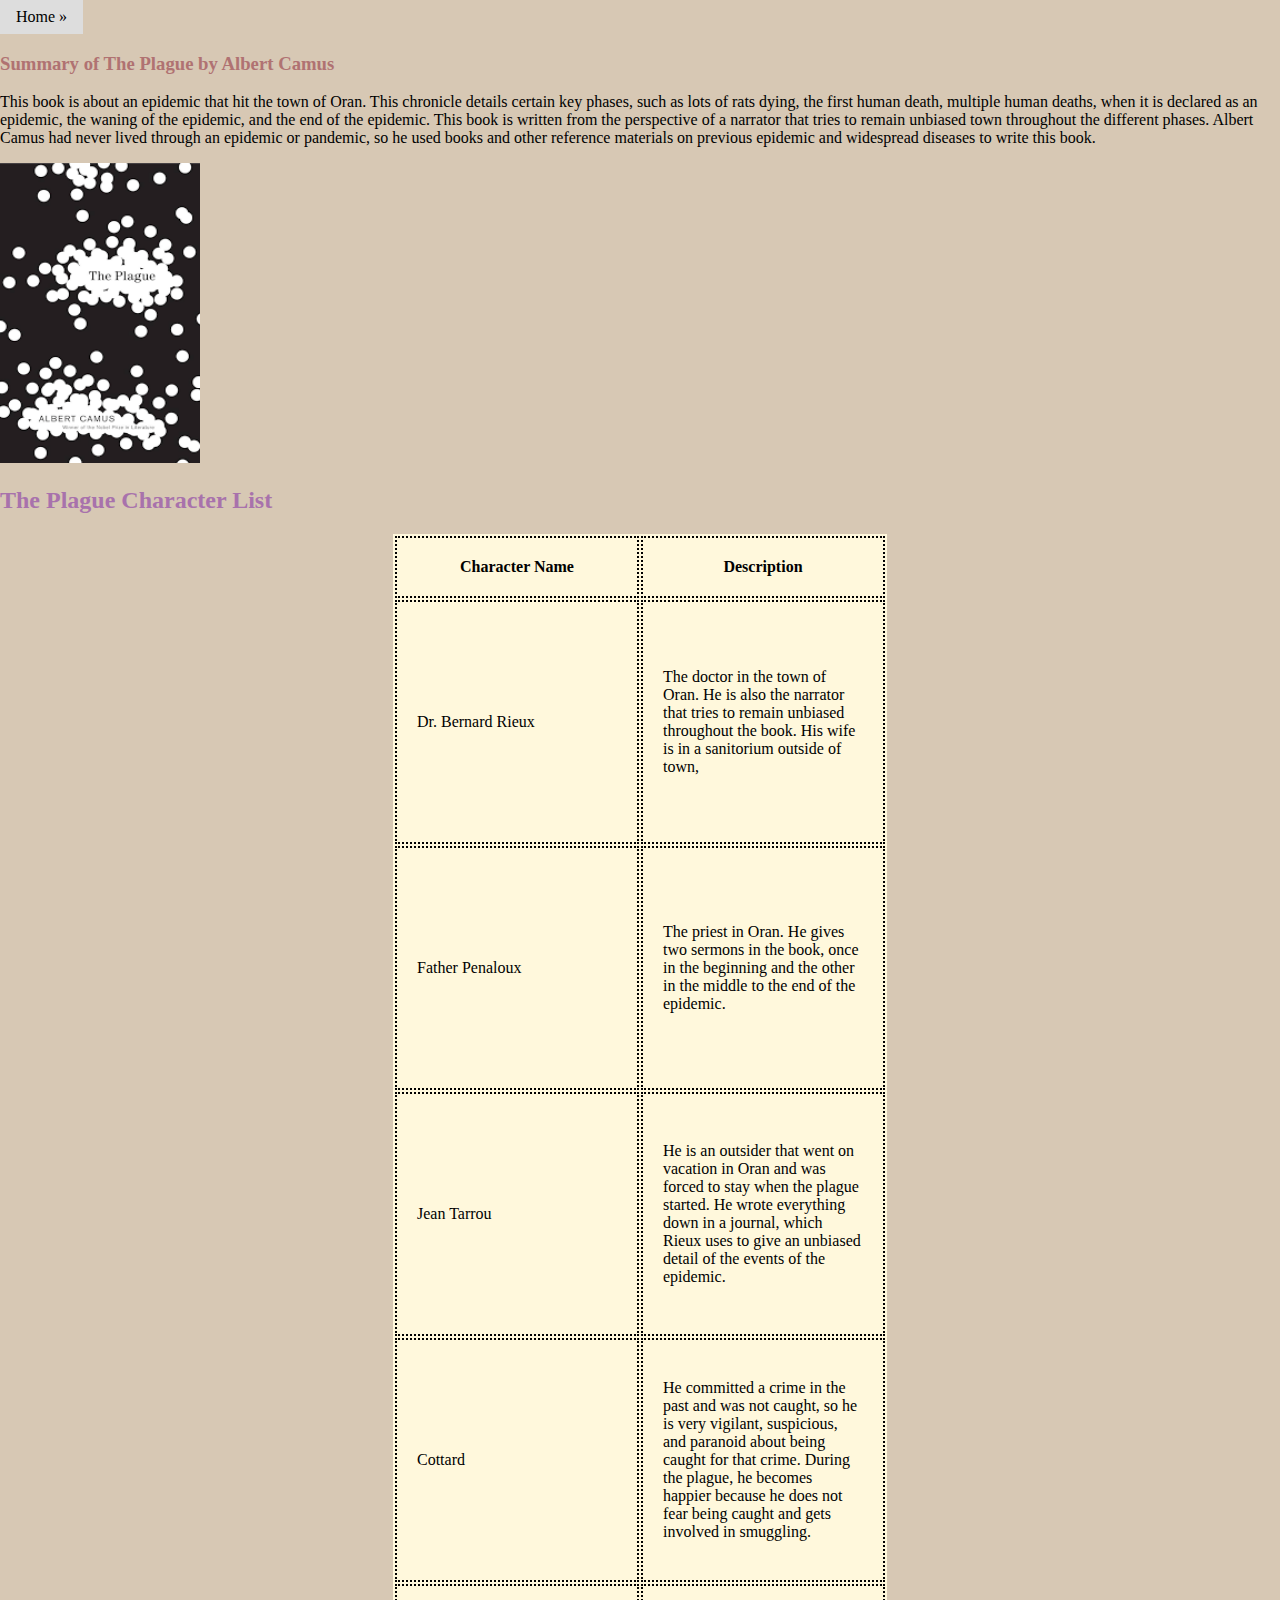
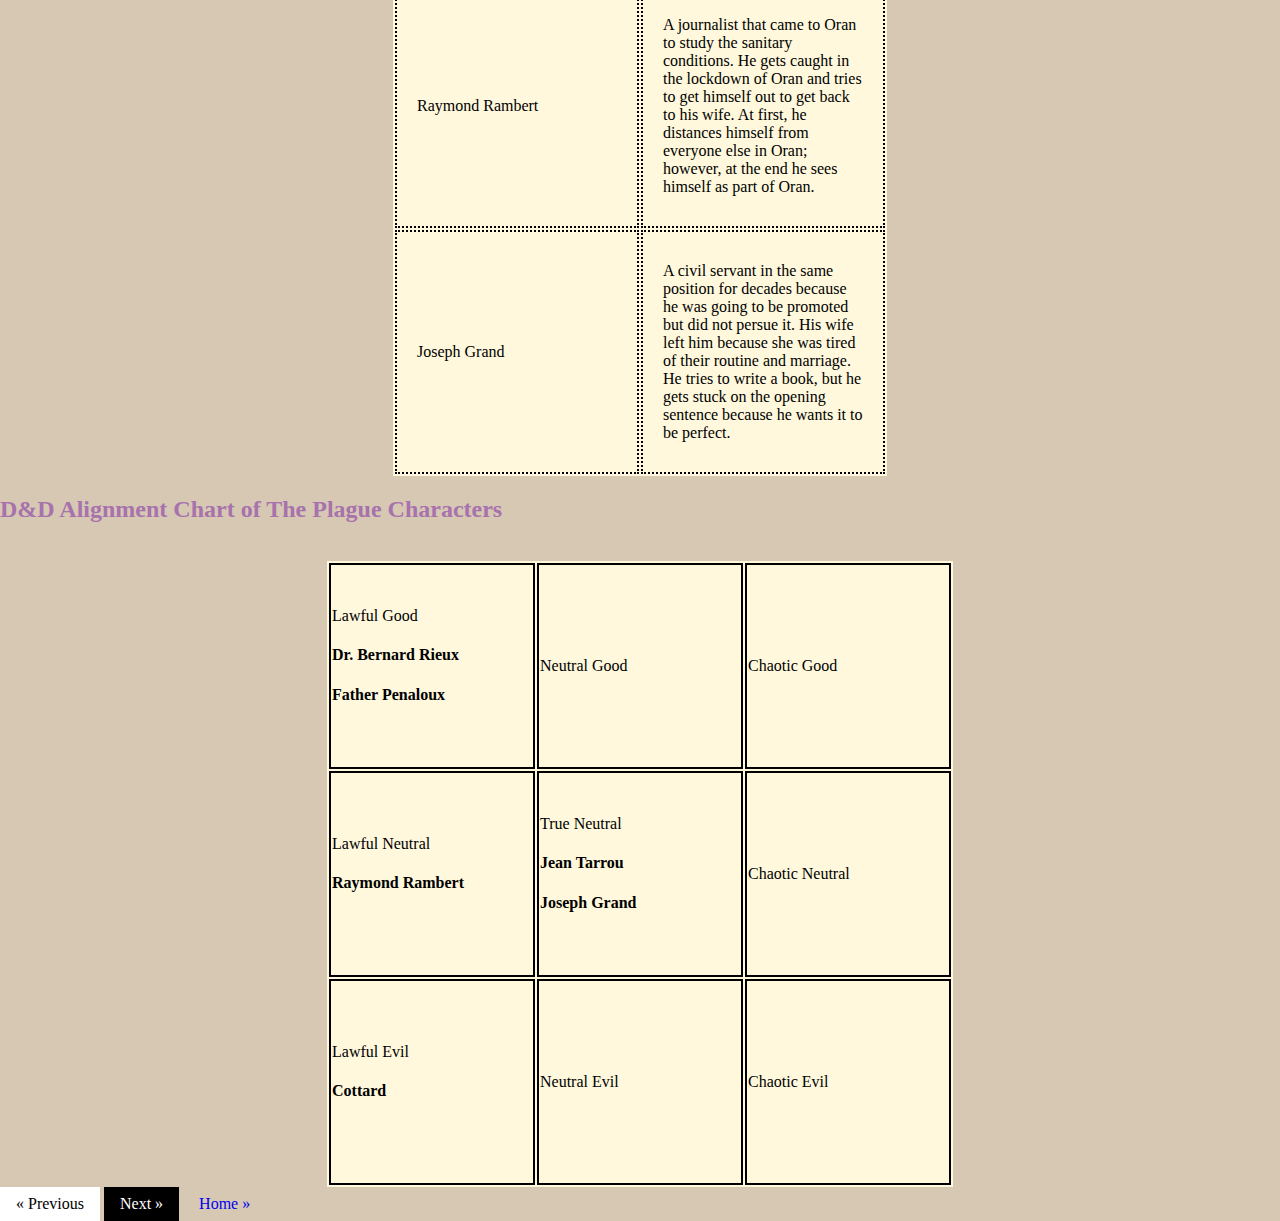
<file: English 140: Figure of The Outsider/thePlague.html>
<!DOCTYPE html>
<html>
    <head>
        <title>The Plague Webpage</title>
        <meta name = "author" content = "Anna Wang"/>
        <link rel="stylesheet" href="style.css"/>
    </head>
    <body>
        <a href="main.html" class="home">Home &raquo;</a>
        <h3>Summary of The Plague by Albert Camus</h3>
        <p>This book is about an epidemic that hit the town of Oran. This chronicle details certain key phases, such as lots of rats dying, the first human 
            death, multiple human deaths, when it is declared as an epidemic, the waning of the epidemic, and the end of the epidemic. This book is written 
            from the perspective of a narrator that tries to remain unbiased town throughout the different phases. Albert Camus had never lived through an epidemic
            or pandemic, so he used books and other reference materials on previous epidemic and widespread diseases to write this book. 
        </p>
        <img src= "plague.png" width = "200" height="300"/> 
        <h2>The Plague Character List</h2>
        <table class="CharSum">
            <tr>
                <th>Character Name</th>
                <th>Description</th>
              </tr>
              <tr>
                <td>Dr. Bernard Rieux</td>
                <td>The doctor in the town of Oran. He is also the narrator that tries to remain unbiased throughout the book.
                    His wife is in a sanitorium outside of town,
                </td>
              </tr>
              <tr>
                <td>Father Penaloux</td>
                <td>The priest in Oran. He gives two sermons in the book, once in the beginning and the other in the middle to the end of the
                    epidemic. </td>
              </tr>
              <tr>
                <td>Jean Tarrou</td>
                <td>He is an outsider that went on vacation in Oran and was forced to stay when the plague started.
                    He wrote everything down in a journal, which Rieux uses to give an unbiased detail of the events of 
                    the epidemic. </td>
              </tr>
              <tr>
                <td>Cottard</td>
                <td>He committed a crime in the past and was not caught, so he is very vigilant, suspicious, and paranoid about
                    being caught for that crime. During the plague, he becomes happier because he does not fear being caught 
                    and gets involved in smuggling.  </td>
              </tr>
              <tr>
                <td>Raymond Rambert</td>
                <td>A journalist that came to Oran to study the sanitary conditions. He gets caught in the lockdown of Oran and 
                    tries to get himself out to get back to his wife. At first, he distances himself from everyone else in Oran;
                    however, at the end he sees himself as part of Oran.
                </td>
              </tr>
              <tr>
                <td>Joseph Grand</td>
                <td>A civil servant in the same position for decades because he was going to be promoted but did not persue it.
                    His wife left him because she was tired of their routine and marriage. He tries to write a book, but he gets
                    stuck on the opening sentence because he wants it to be perfect. 
                </td>
              </tr>
          </table>
        <h2>D&D Alignment Chart of The Plague Characters</h2>
        <br>
        <table class ="Chart">
            <tr>
              <td> Lawful Good <h4>Dr. Bernard Rieux</h4><h4>Father Penaloux</h4></td>
              <td> Neutral Good </td>
              <td> Chaotic Good</td>
            </tr>
            <tr>
              <td> Lawful Neutral<h4>Raymond Rambert</h4></td>
              <td> True Neutral <h4>Jean Tarrou</h4><h4>Joseph Grand</h4> </td>
              <td> Chaotic Neutral</td>
            </tr>
            <tr>
              <td>Lawful Evil<h4>Cottard</h4></td>
              <td>Neutral Evil</td>
              <td>Chaotic Evil</td>
            </tr>
          </table>
          <a href="theBellJar.html" class="previous">&laquo; Previous</a>
          <a href="beloved.html" class="next">Next &raquo;</a>
          <a href="main.html" class="home">Home &raquo;</a>
    </body>
</html>
</file>
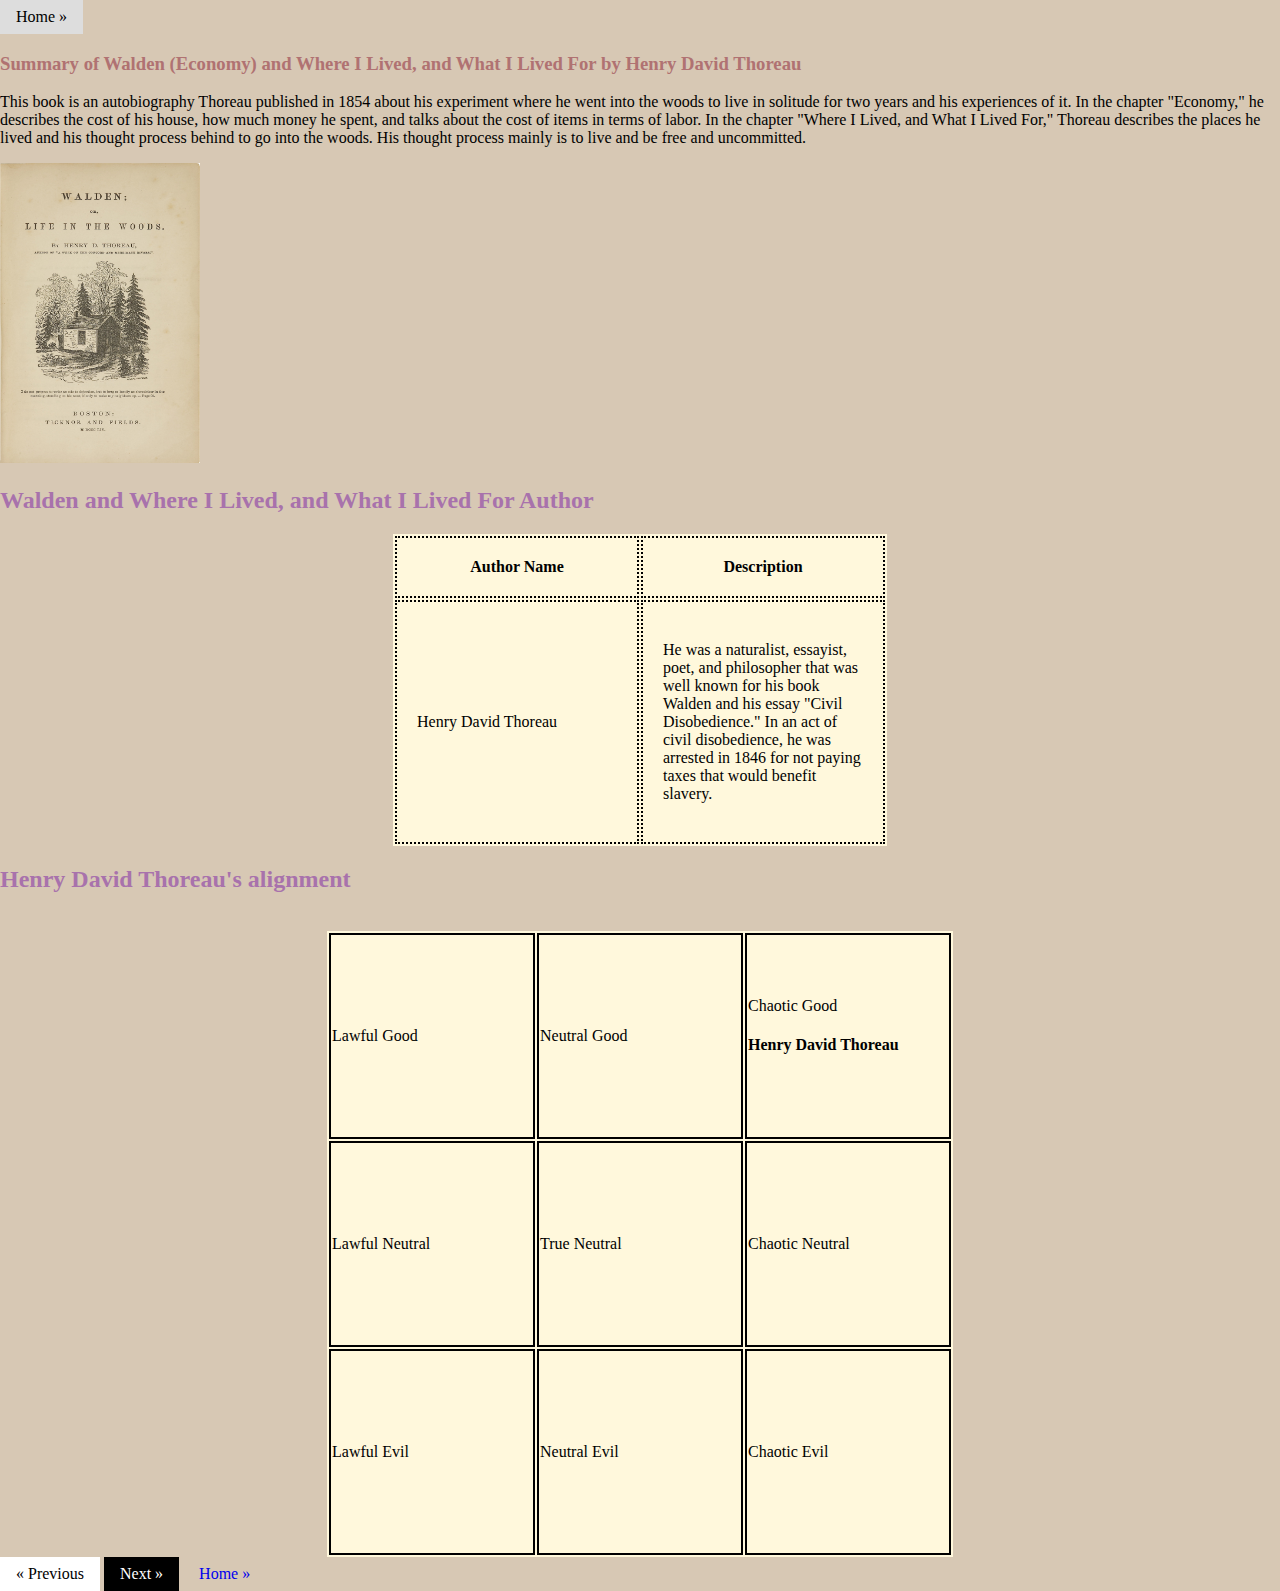
<file: English 140: Figure of The Outsider/walden.html>
<!DOCTYPE html>
<html>
    <head>
        <title>Walden Webpage</title>
        <meta name = "author" content = "Anna Wang"/>
        <link rel="stylesheet" href="style.css"/>
    </head>
    <body>
        <a href="main.html" class="home">Home &raquo;</a>
        <h3>Summary of Walden (Economy) and Where I Lived, and What I Lived For by Henry David Thoreau</h3>
        <p>This book is an autobiography Thoreau published in 1854 about his experiment where he went into the woods to live in solitude for two years
            and his experiences of it. In the chapter "Economy," he describes the cost of his house, how much money he spent, and talks about 
            the cost of items in terms of labor. In the chapter "Where I Lived, and What I Lived For," Thoreau describes the places he lived and his thought process behind
            to go into the woods. His thought process mainly is to live and be free and uncommitted.
        </p>
        <img src= "walden.jpg" width = "200" height="300"/> 
        <h2>Walden and Where I Lived, and What I Lived For Author</h2>
        <table class="CharSum">
            <tr>
                <th>Author Name</th>
                <th>Description</th>
            </tr>
            <tr>
                <td>Henry David Thoreau</td>
                <td>He was a naturalist, essayist, poet, and philosopher that was well known for his book Walden
                    and his essay "Civil Disobedience." In an act of civil disobedience, he was arrested in 1846 for not paying taxes that would benefit
                    slavery. 
                </td>
            </tr>
          </table>
        <h2>Henry David Thoreau's alignment</h2>
        <br>
        <table class ="Chart">
            <tr>
              <td> Lawful Good </td>
              <td> Neutral Good </td>
              <td> Chaotic Good<h4>Henry David Thoreau</h4></td>
            </tr>
            <tr>
              <td> Lawful Neutral </td>
              <td> True Neutral </td>
              <td> Chaotic Neutral</td>
            </tr>
            <tr>
              <td>Lawful Evil</td>
              <td>Neutral Evil</td>
              <td>Chaotic Evil</td>
            </tr>
          </table>
          <a href="menard.html" class="previous">&laquo; Previous</a>
          <a href="water.html" class="next">Next &raquo;</a>
          <a href="main.html" class="home">Home &raquo;</a>
    </body>
</html>
</file>
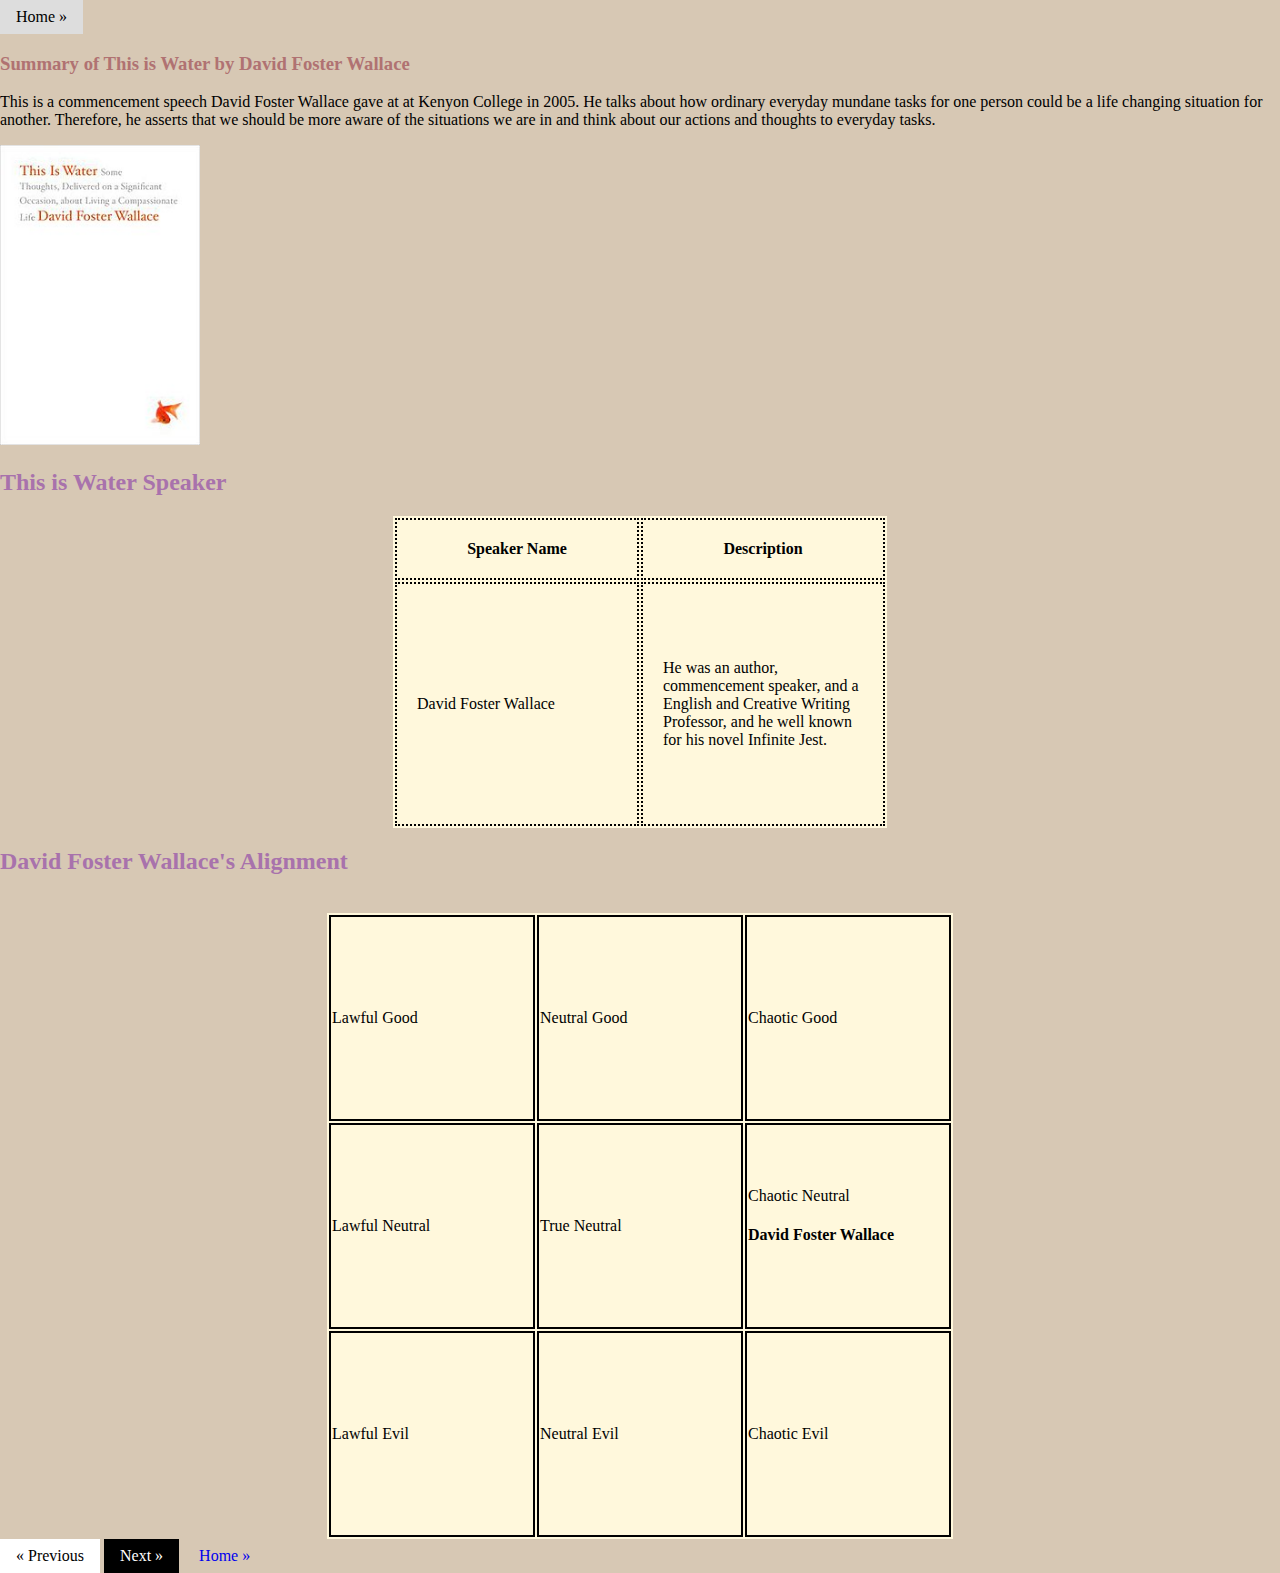
<file: English 140: Figure of The Outsider/water.html>
<!DOCTYPE html>
<html>
    <head>
        <title>This is Water Webpage</title>
        <meta name = "author" content = "Anna Wang"/>
        <link rel="stylesheet" href="style.css"/>
    </head>
    <body>
        <a href="main.html" class="home">Home &raquo;</a>
        <h3>Summary of This is Water by David Foster Wallace</h3>
        <p>This is a commencement speech David Foster Wallace gave at at Kenyon College in 2005. He talks about how ordinary
            everyday mundane tasks for one person could be a life changing situation for another. Therefore, he asserts that 
            we should be more aware of the situations we are in and think about our actions and thoughts to everyday tasks. 
        </p>
        <img src= "water.jpg" width = "200" height="300"/> 
        <h2>This is Water Speaker</h2>
        <table class="CharSum">
            <tr>
                <th>Speaker Name</th>
                <th>Description</th>
            </tr>
            <tr>
                <td>David Foster Wallace</td>
                <td> He was an author, commencement speaker, and a English and Creative Writing Professor, and 
                    he well known for his novel Infinite Jest. 
                </td>
            </tr>
          </table>
        <h2>David Foster Wallace's Alignment</h2>
        <br>
        <table class ="Chart">
            <tr>
              <td> Lawful Good </td>
              <td> Neutral Good </td>
              <td> Chaotic Good</td>
            </tr>
            <tr>
              <td> Lawful Neutral </td>
              <td> True Neutral </td>
              <td> Chaotic Neutral<h4>David Foster Wallace</h4></td>
            </tr>
            <tr>
              <td>Lawful Evil</td>
              <td>Neutral Evil</td>
              <td>Chaotic Evil</td>
            </tr>
          </table>
          <a href="walden.html" class="previous">&laquo; Previous</a>
          <a href="funes.html" class="next">Next &raquo;</a>
          <a href="main.html" class="home">Home &raquo;</a>
    </body>
</html>
</file>
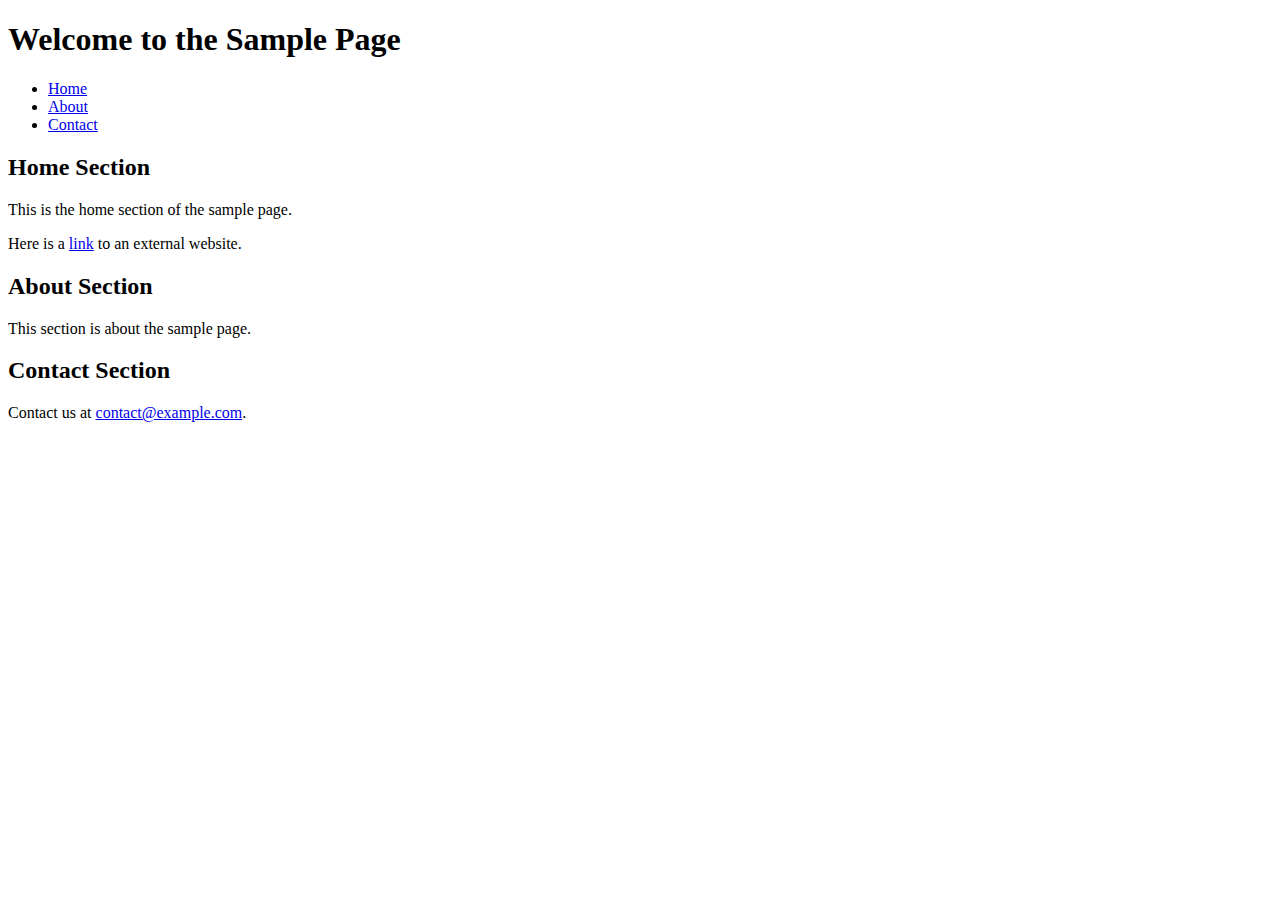
<file: CS 320: Data Science Programming II/mp2/sample.html>
<!DOCTYPE html>
<html lang="en">
<head>
    <meta charset="UTF-8">
    <meta name="viewport" content="width=device-width, initial-scale=1.0">
    <title>Sample Page</title>
</head>
<body>
    <header>
        <h1>Welcome to the Sample Page</h1>
        <nav>
            <ul>
                <li><a href="#home">Home</a></li>
                <li><a href="#about">About</a></li>
                <li><a href="#contact">Contact</a></li>
            </ul>
        </nav>
    </header>
    <main>
        <section id="home">
            <h2>Home Section</h2>
            <p>This is the home section of the sample page.</p>
            <p>Here is a <a href="https://example.com">link</a> to an external website.</p>
        </section>
        <section id="about">
            <h2>About Section</h2>
            <p>This section is about the sample page.</p>
        </section>
        <section id="contact">
            <h2>Contact Section</h2>
            <p>Contact us at <a href="mailto:contact@example.com">contact@example.com</a>.</p>
        </section>
    </main>
</body>
</html>
</file>
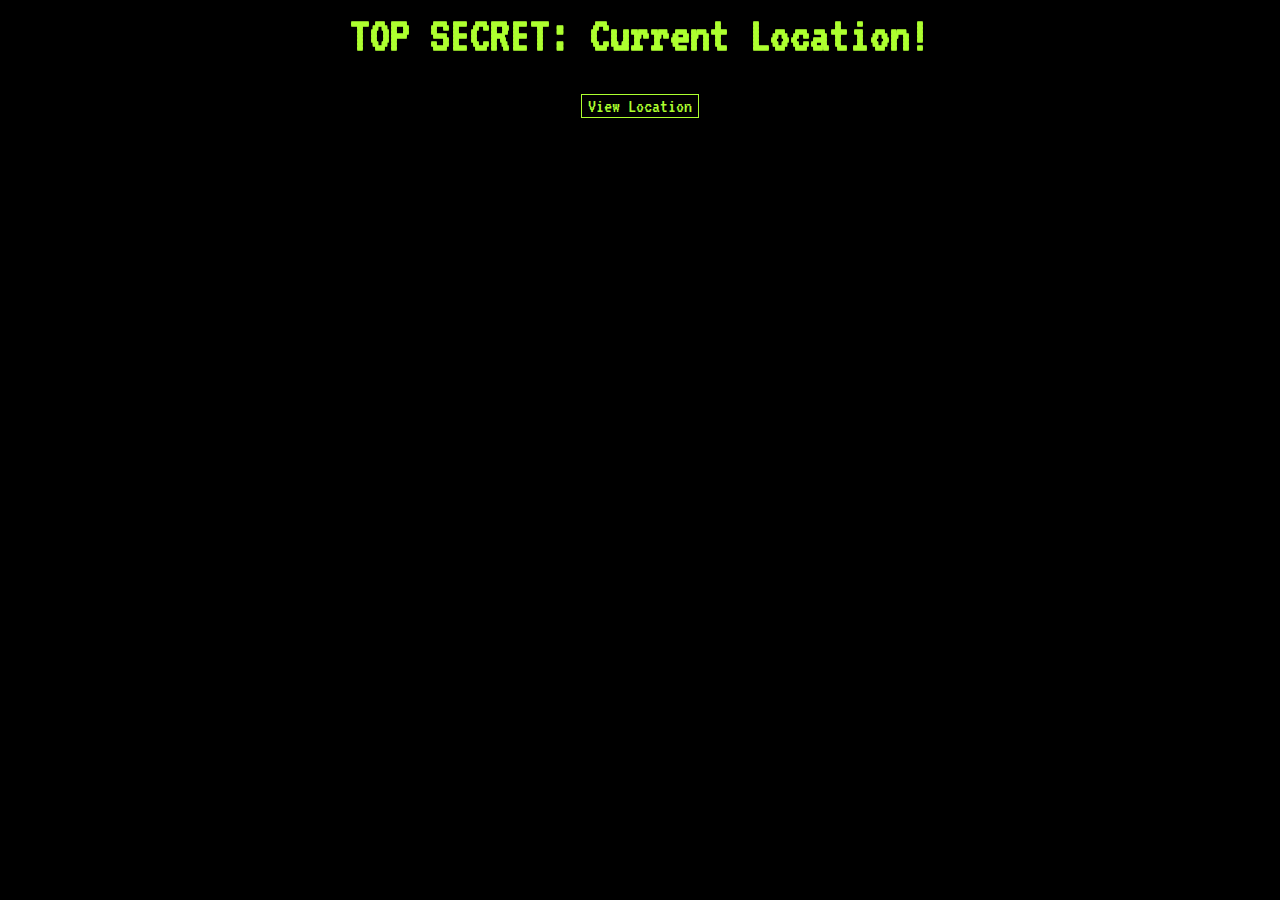
<file: CS 320: Data Science Programming II/mp4/hidden_location.html>
<html>
 <head>
 <link href="https://fonts.googleapis.com/css2?family=VT323&display=swap" rel="stylesheet">
 <link rel="stylesheet" href="styles.css">
<style>

  table.center {
    margin-left: auto; 
    margin-right: auto;
    border: 1px solid black;
  }
  .center {
    text-align: center;
  }

  .button {
    background-color: #4CAF50; /* Green */
    border: black;
    color: white;
    padding: 16px 32px;
    text-align: center;
    text-decoration: none;
    display: inline-block;
    font-size: 16px;
    margin: 4px 2px;
    transition-duration: 0.4s;
    cursor: pointer;
  }

  .button-bfs {
    background: rgb(177, 80, 90);
    border-radius: 12px;
    /* this is a maroon */
  }
  .button-dfs {
    background: rgb(77, 80, 150);
    border-radius: 12px;
    /* this is a maroon */
  }
  .button2 {
    background-color: blue; 
    color: black; 
    border: 2px solid #008CBA;
  }

  .button2:hover {
    background-color: #008CBA;
    color: white;
  }
</style>
</head>

<body>
    <div align="center">
        <h1>TOP SECRET: Current Location!</h1>
        <button type="button" onclick="btnClicked()" id="location-button">
            View Location
        </button>
    </div>
    

    <script>
        function btnClicked() {
            document.getElementById('location-button').innerText = 'Loading...';
            setTimeout(revealLocation, 1000);
           
            
        function revealLocation() {
        var img_html = "<img id='image' src='https://badgerherald.com/wp-content/uploads/2016/02/aerial_stadium_fball13_6828.jpg'/>\n<p id='location'> CAMP RANDALL STADIUM <\p>";

         
            
        var t = document.createElement("div");
        t.innerHTML = img_html;
        document.body.appendChild(t);
            
        
         document.getElementById('location-button').style.visibility='hidden';
      }
      
}
</script>
</body>

</html>
</file>
<file: CS 320: Data Science Programming II/mp4/styles.css>
body {
  background-color: black;
  color: greenyellow;
  font-family: 'VT323', monospace;
  margin: 10px 20% 10px 20%;
}

h1 {
  font-size: 50px;
}

h3 {
  font-size: 30px;
}

p {
  font-size: 20px;
}

a {
  color: greenyellow;
}

.interactivity-container{
  display: flex;
  flex-direction: column;
  align-items: center;
}

input{
  font-size: 20px;
  border: 1px solid greenyellow;
  background-color: black;
  outline: lightgreen;
  color: greenyellow;
  font-family: 'VT323', monospace;
}

button{
  font-size: 20px;
  border: 1px solid greenyellow;
  background-color: black;
  outline: lightgreen;
  color: greenyellow;
  font-family: 'VT323', monospace;
}

button:hover{
  background-color: rgb(58, 87, 15)
}

table {
  border-collapse: collapse;
  font-size: 20px;
  margin-bottom: 10px;
}

table, th, td {
  border: 1px solid greenyellow;
}
</file>
<file: CS400: Programming III/A13: HTML and CSS/style.css>
body{
	background-color: Lavender;

}

#required{
        color: red;
}
.properties{
        color: slateblue;
       	background-color: lightblue;
}
.list{
	border-color: aqua;
	border-style: dashed;
}
h1{
	color: mediumpurple;
}
h2{
	color: plum;
	font-family: Garamond;
}
h3{
	color: Orchid;
}
</file>
<file: English 140: Figure of The Outsider/style.css>
body{
	background-color: #D7C8B4;
}

h1{
	color: #2A52BE;
}
h2{
	color: rgb(168, 114, 172);
	font-family: Garamond;
}
h3{
	color: rgb(176, 114, 114);
}
table, .chart{
	color: black;
	background-color: antiquewhite;
}
td {
	border: 2px solid;
}
  
body {
	margin: 0;
	padding: 50;
}

td {
	margin: 20px;
	width: 200px;
	height: 200px;   
}

ul{
	list-style-type: none; 
	margin: 0px; 
	padding: 0px; 
	text-align: center; 
	/*background-color: rgb(169, 111, 214); 
	position: fixed;*/
	background-color: aliceblue; 
	border: 1px solid purple; 
	font-size: 18px;
		
}

.left{
    border-left: 1px solid navy;
     display: inline-block; 
     line-height: 40px;
}

li a{
	text-decoration: none;
	padding: 18px 32px;
	display: inline-block;
	line-height: 40px;
	border-right: 1px solid navy;
}
li a:hover{
	color: indigo;
	font-size: 19px;
	text-decoration: none;
} 
li{
	display: inline;
}
li.dropdown {
	display: inline-block;
}
.dropdown-content {
	display: none;
	position: absolute;
	background-color: #f9f9f9;
	min-width: 160px;
	z-index: 1;
}
	  
.dropdown-content a {
	color: black;
	padding: 12px 16px;
	text-decoration: none;
	display: block;
	text-align: left;
}
.dropdown-content a:hover {background-color: #f1f1f1;}
	  
.dropdown:hover .dropdown-content {
	display: block;
}
.box {
	width: 400px;
	height: 100px;
	/*padding-top: 200px;*/
}
@keyframes colorchange {
	0%{
		background-color: rgb(255, 255, 255) ;
		width:auto;
		margin-top: 50px;
	}
	50%{
		background-color: #808080 ;
		width:auto;
		margin-top: 80px;
	}
	100%{
		background-color: #000000;
		width:auto;
		margin-top: 50px;
	}
}
.animation1 {
	animation-name: colorchange;
	animation-duration: 5s;
	animation-iteration-count: 2;
	animation-timing-function: ease;
	animation-fill-mode: alternative-reverse;
}
	  

a {
	text-decoration: none;
	display: inline-block;
	padding: 8px 16px;
}
			  
a:hover {
	background-color: #ddd;
	color: black;
}
				  
.previous {
	background-color: #ffffff;
	color: black;
}
				  
.next {
	background-color: #000000;
	color: white;
}
				  
.round {
	border-radius: 50%;
}

.CharSum{
	background-color: cornsilk;
	table{
      	border: 1px solid black;
		border-collapse: collapse;
    }
    th, td 
    {
		border: 2px dotted rgb(0, 0, 0);
      	padding: 20px;
    }
	margin-left: auto; 
	margin-right: auto;
}

.Chart{
	margin-left: auto; 
	margin-right: auto;
	background-color: cornsilk;
}
.NavBar{
	/*position: fixed;*/
	width: 100%;
   background-color: rgb(251, 204, 251);
   color: white;
   text-align: center;
}
</file>
